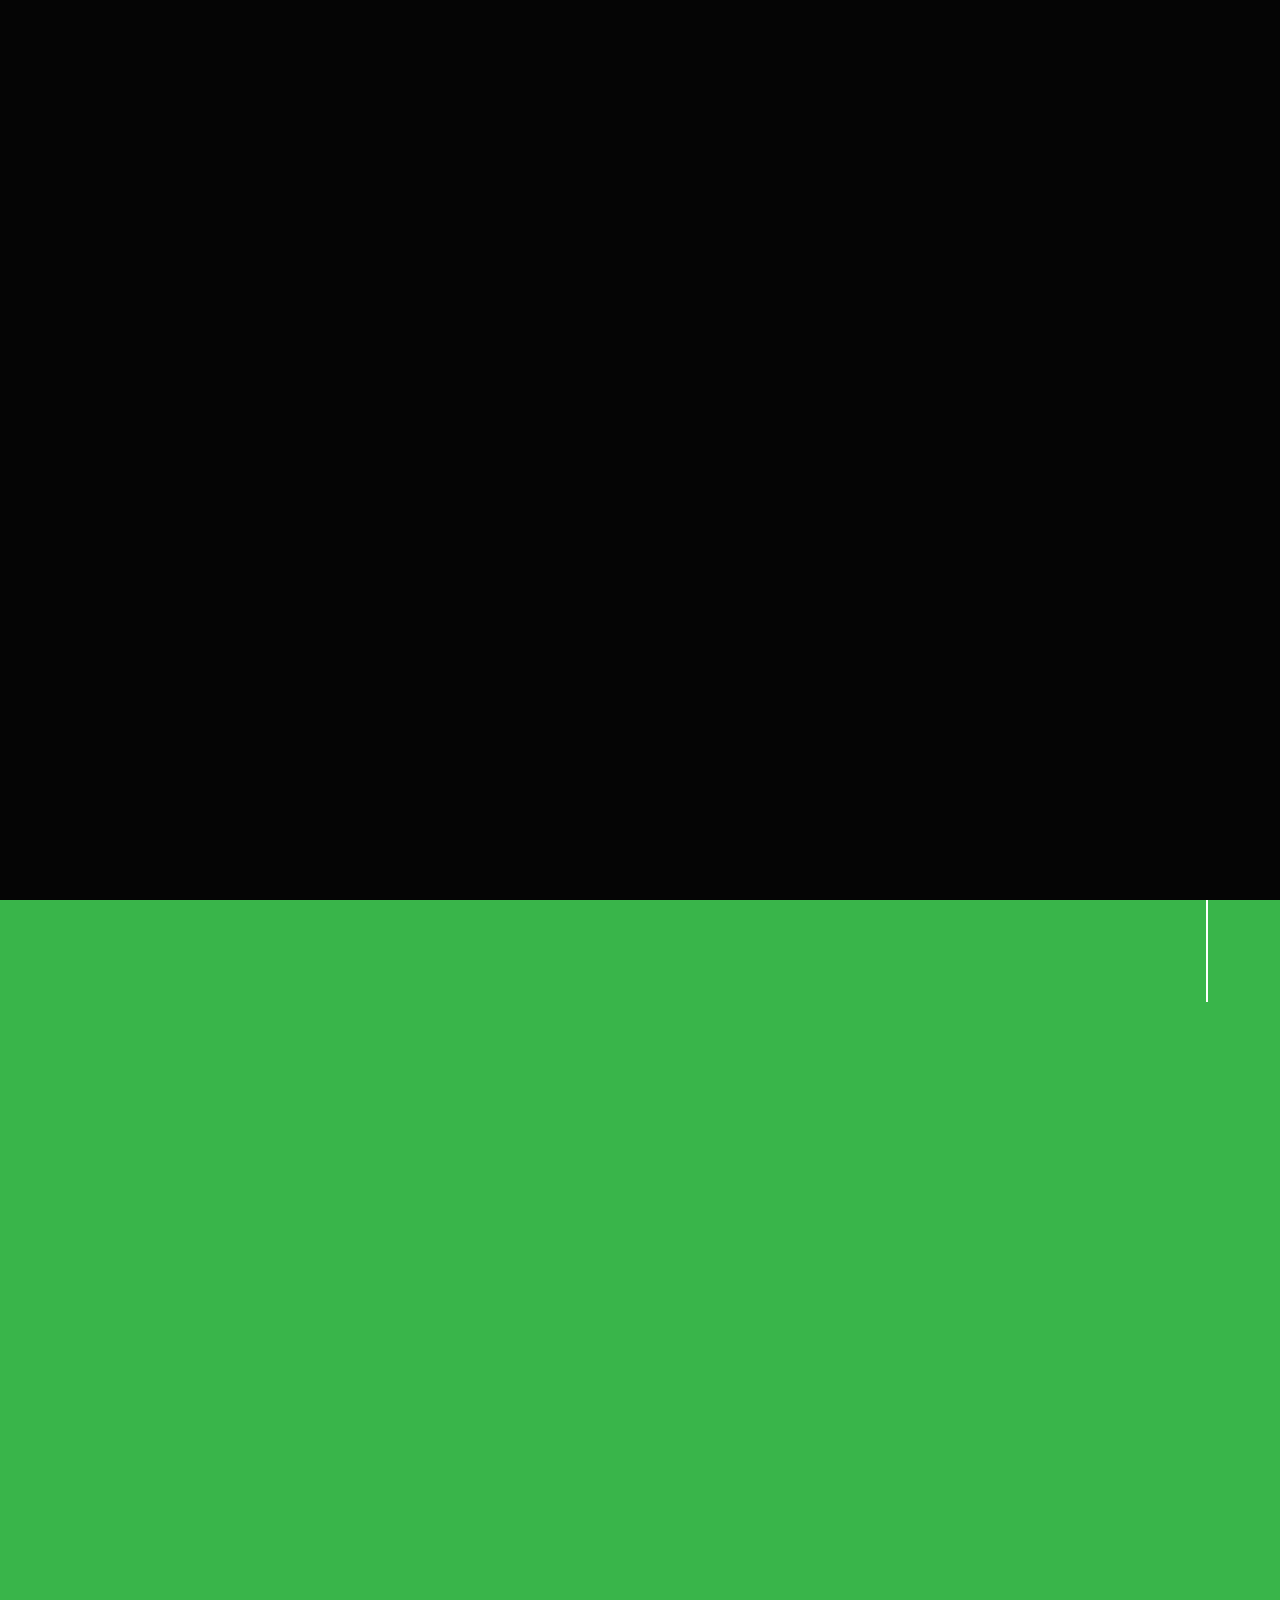
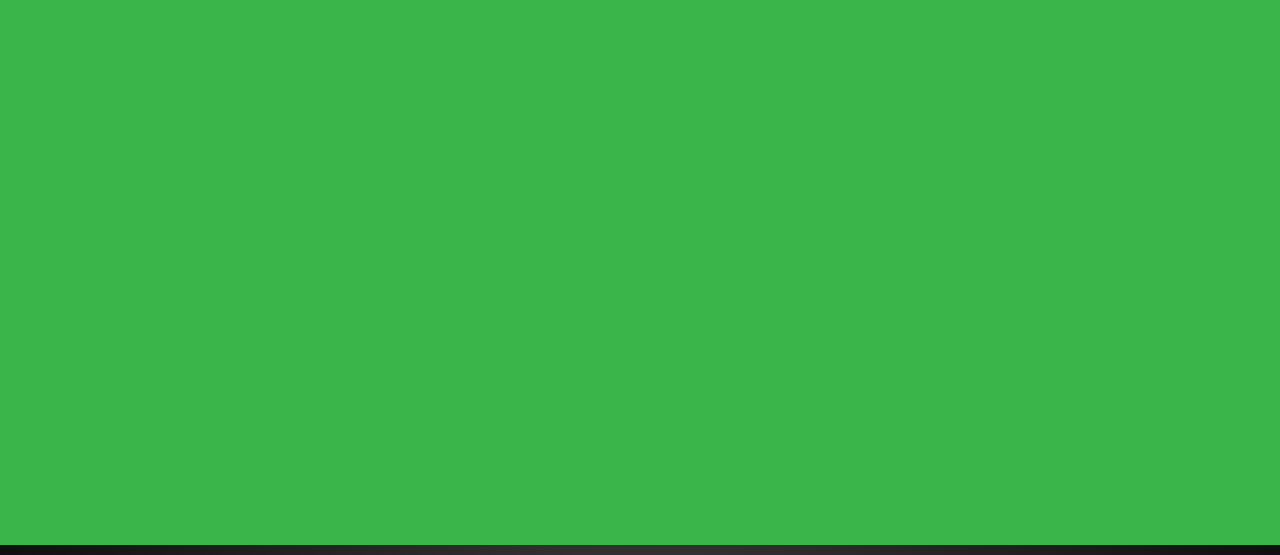
<file: wongnokV3/index.html>
<!DOCTYPE html>
<!--[if lt IE 9 ]><html class="no-js oldie" lang="en"> <![endif]-->
<!--[if IE 9 ]><html class="no-js oldie ie9" lang="en"> <![endif]-->
<!--[if (gte IE 9)|!(IE)]><!-->
<html class="no-js" lang="en">
<!--<![endif]-->

<head>

    <!--- basic page needs
    ================================================== -->
    <meta charset="utf-8">
    <title>Wongnok</title>
    <meta name="description" content="">
    <meta name="author" content="">

    <!-- mobile specific metas
    ================================================== -->
    <meta name="viewport" content="width=device-width, initial-scale=1">

    <!-- CSS
    ================================================== -->
    <link rel="stylesheet" href="css/base.css">
    <link rel="stylesheet" href="css/vendor.css">
    <link rel="stylesheet" href="css/main.css">
    
    <link href="https://fonts.googleapis.com/css?family=Kanit" rel="stylesheet">

    <!-- script
    ================================================== -->
    <script src="js/modernizr.js"></script>
    <script src="js/pace.min.js"></script>

    <!-- favicons
    ================================================== -->
    <link rel="shortcut icon" href="favicon.ico" type="image/x-icon">
    <link rel="icon" href="favicon.ico" type="image/x-icon">

</head>

<body id="top">

     <!-- header navbar
    ================================================== -->
    <header class="s-header">

            <div class="header-logo">
                    <a class="site-logo" href="index.html">
                        <b>Wong nok</b>
                    </a>
                </div>

        <nav class="header-nav">

            <a href="#0" class="header-nav__close" title="close"><span>ปิด</span></a>

            <div class="header-nav__content">
                <h3>เมนู</h3>
                
                <ul class="header-nav__list">
                    <li class="current"><a class="smoothscroll"  href="#home" title="home">หน้าหลัก</a></li>
                    <li><a class=""  href="search.html" title="search">ค้นหา</a></li>
                    <li><a class="smoothscroll"  href="#about" title="about">เกี่ยวกับ</a></li>
                    
                </ul>
    
                <p>สามารถติดตามรายละเอียดต่างๆได้ตามแฟนเพจ wongnok ได้ที่<br>
                    Facebook:  Wongnokclub<br>
                    Instagram: Wongnokpix <br>
                   พร้อมร่วมกิจกรรมแสนสนุกได้ทุกวัน ชิงของรางวัลมากมาย</p>
    
                <ul class="header-nav__social">
                    <li>
                        <a href="index.html">TH</a>
                    </li>
                    <li>
                        <a href="indexeng.html">Eng</a>
                    </li>
                    
                </ul>

            </div> <!-- end header-nav__content -->

        </nav>  <!-- end header-nav -->

        <a class="header-menu-toggle" href="#0">
            <span class="header-menu-text">เมนู</span>
            <span class="header-menu-icon"></span>
        </a>

    </header> <!-- end s-header -->

    <!-- home
    ================================================== -->
    <section id="home" class="s-home target-section" data-parallax="scroll" data-image-src="images/hero-bg.jpg" data-natural-width=3000 data-natural-height=2000 data-position-y=center>

        <div class="overlay"></div>
        <div class="shadow-overlay"></div>

        <div class="home-content">

            <div class="row home-content__main">

                <h3>ยินดีต้อนรับสู่วงนอก</h3> 

                <h1>
                    เราเป็นหนึ่งในผู้ให้บริการ <br>
                    Application สำหรับค้นหา <br>
                    สถานที่ที่ดีที่สุดใน "ประเทศไทย" <br>
                    พร้อมใช้งานพร้อมกันได้แล้ววันนี้
                </h1>

                <div class="home-content__buttons">
                    <a class=" btn btn--stroke" href="search.html" role="button">
                        ค้นหาสถานที่
                    </a>
                    
                    <a href="#about" class="smoothscroll btn btn--stroke">
                        เกี่ยวกับเรา 
                    </a>
                </div>

            </div>

            <div class="home-content__scroll">
                <a href="#about" class="scroll-link smoothscroll">
                    <span>เลื่อนลง</span>
                </a>
            </div>

            <div class="home-content__line"></div>

        </div> <!-- end home-content -->


        <ul class="home-social">
            <li>
                <a href="https://www.facebook.com/Nongnaiiiz"><i class="fa fa-facebook" aria-hidden="true"></i><span>Facebook</span></a>
            </li>
            <li>
                <a href="#0"><i class="fa fa-twitter" aria-hidden="true"></i><span>Twiiter</span></a>
            </li>
            <li>
                <a href="#0"><i class="fa fa-instagram" aria-hidden="true"></i><span>Instagram</span></a>
            </li>
        </ul> 
        <!-- end home-social -->

    </section> <!-- end s-home -->


    <!-- about
    ================================================== -->
    <section id='about' class="s-about">

        <div class="row section-header has-bottom-sep" data-aos="fade-up">
            <div class="col-full">
                <img src="images/avatar.png" width="300px" height="300px" alt="">
                <h3 class="subhead subhead--dark">5930213038</h3>
                <h1 class="display-1 display-1--light">นายกฤตยชญ์ อนุบุตร</h1>
            </div>
        </div> <!-- end section-header -->

        <div class="row about-desc" data-aos="fade-up">
            <div class="col-full">
                <p>
                Lorem ipsum dolor sit amet, consectetur adipisicing elit, sed do eiusmod tempor incididunt ut labore et dolore magna aliqua. Ut enim ad minim veniam, quis nostrud exercitation ullamco laboris nisi ut aliquip ex ea commodo consequat. Duis aute irure dolor in reprehenderit in voluptate velit esse cillum dolore eu fugiat nulla pariatur. Excepteur sint occaecat cupidatat non proident, sunt in culpa qui officia deserunt. 
                </p>
            </div>
        </div> <!-- end about-desc -->

        <div class="row about-stats stats block-1-4 block-m-1-2 block-mob-full" data-aos="fade-up">
                
            <div class="col-block stats__col ">
                
            </div>
            <div class="col-block stats__col ">
                
            </div>
            <div class="col-block stats__col ">
                
                </div>
            <div class="col-block stats__col">
                    <h5>Score</h5>
                <div class="stats__count">10</div>
            </div>
           

        </div> <!-- end about-stats -->

        <div class="about__line"></div>

    </section> <!-- end s-about -->



    <!-- photoswipe background
    ================================================== -->
    <div aria-hidden="true" class="pswp" role="dialog" tabindex="-1">

        <div class="pswp__bg"></div>
        <div class="pswp__scroll-wrap">

            <div class="pswp__container">
                <div class="pswp__item"></div>
                <div class="pswp__item"></div>
                <div class="pswp__item"></div>
            </div>

            <div class="pswp__ui pswp__ui--hidden">
                <div class="pswp__top-bar">
                    <div class="pswp__counter"></div><button class="pswp__button pswp__button--close" title="Close (Esc)"></button> <button class="pswp__button pswp__button--share" title=
                    "Share"></button> <button class="pswp__button pswp__button--fs" title="Toggle fullscreen"></button> <button class="pswp__button pswp__button--zoom" title=
                    "Zoom in/out"></button>
                    <div class="pswp__preloader">
                        <div class="pswp__preloader__icn">
                            <div class="pswp__preloader__cut">
                                <div class="pswp__preloader__donut"></div>
                            </div>
                        </div>
                    </div>
                </div>
                <div class="pswp__share-modal pswp__share-modal--hidden pswp__single-tap">
                    <div class="pswp__share-tooltip"></div>
                </div><button class="pswp__button pswp__button--arrow--left" title="Previous (arrow left)"></button> <button class="pswp__button pswp__button--arrow--right" title=
                "Next (arrow right)"></button>
                <div class="pswp__caption">
                    <div class="pswp__caption__center"></div>
                </div>
            </div>

        </div>

    </div> <!-- end photoSwipe background -->


    <!-- preloader
    ================================================== -->
    <div id="preloader">
        <div id="loader">
            <div class="line-scale-pulse-out">
                <div></div>
                <div></div>
                <div></div>
                <div></div>
                <div></div>
            </div>
        </div>
    </div>
 

    

    <!-- Java Script
    ================================================== -->
    <script src="js/jquery-3.2.1.min.js"></script>
    <script src="js/plugins.js"></script>
    <script src="js/main.js"></script>
 
</body>

</html>
</file>
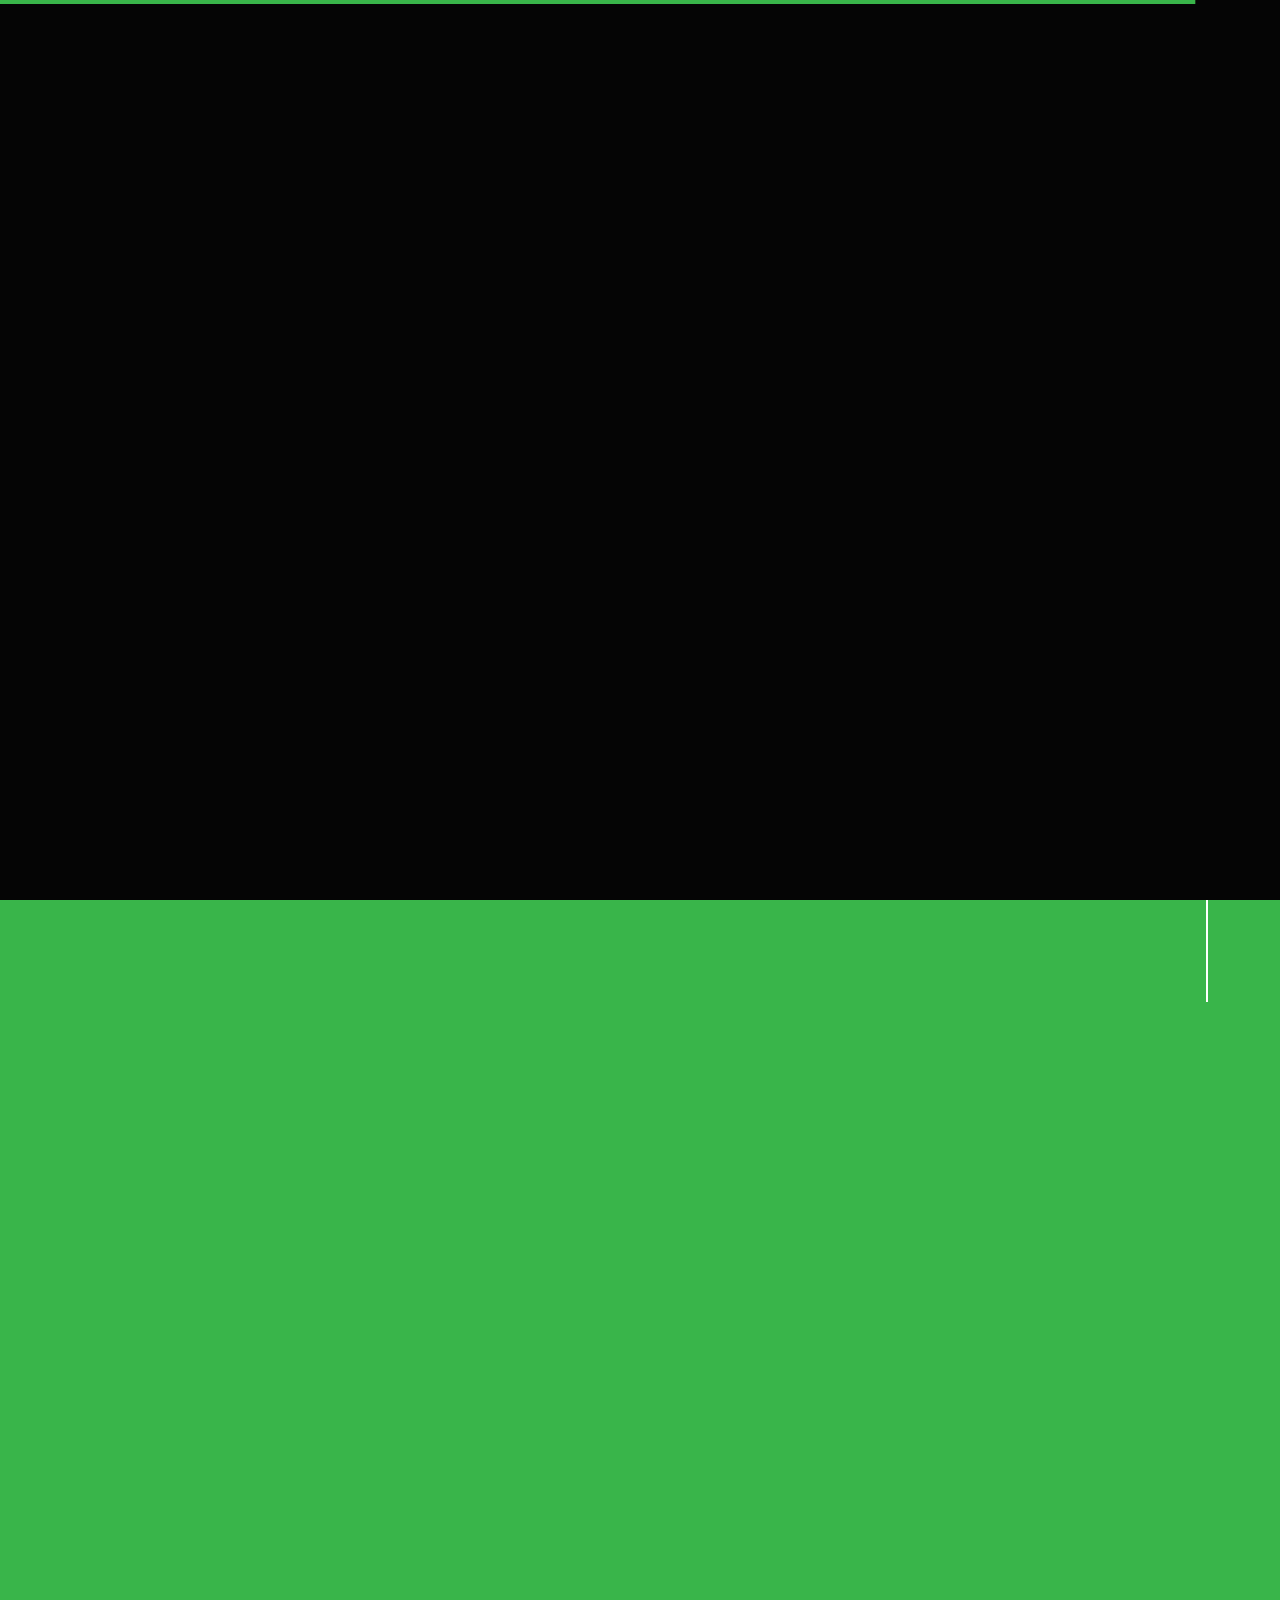
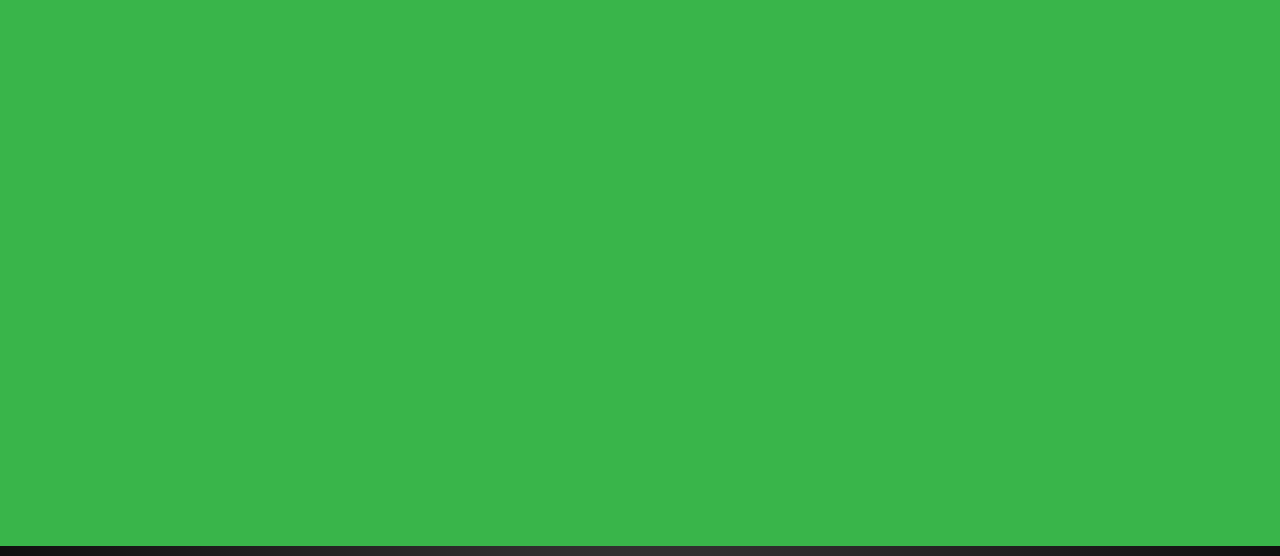
<file: wongnokV3/indexeng.html>
<!DOCTYPE html>
<!--[if lt IE 9 ]><html class="no-js oldie" lang="en"> <![endif]-->
<!--[if IE 9 ]><html class="no-js oldie ie9" lang="en"> <![endif]-->
<!--[if (gte IE 9)|!(IE)]><!-->
<html class="no-js" lang="en">
<!--<![endif]-->

<head>

    <!--- basic page needs
    ================================================== -->
    <meta charset="utf-8">
    <title>Wongnok</title>
    <meta name="description" content="">
    <meta name="author" content="">

    <!-- mobile specific metas
    ================================================== -->
    <meta name="viewport" content="width=device-width, initial-scale=1">

    <!-- CSS
    ================================================== -->
    <link rel="stylesheet" href="css/base.css">
    <link rel="stylesheet" href="css/vendor.css">
    <link rel="stylesheet" href="css/main.css">
    

    <!-- script
    ================================================== -->
    <script src="js/modernizr.js"></script>
    <script src="js/pace.min.js"></script>

    <!-- favicons
    ================================================== -->
    <link rel="shortcut icon" href="favicon.ico" type="image/x-icon">
    <link rel="icon" href="favicon.ico" type="image/x-icon">

</head>

<body id="top">

     <!-- header navbar
    ================================================== -->
    <header class="s-header">

            <div class="header-logo">
                    <a class="site-logo" href="indexeng.html">
                        <b>Wong nok</b>
                    </a>
                </div>

        <nav class="header-nav">

            <a href="#0" class="header-nav__close" title="close"><span>close</span></a>

            <div class="header-nav__content">
                <h3>Menu</h3>
                
                <ul class="header-nav__list">
                    <li class="current"><a class="smoothscroll"  href="indexeng.html#home" title="home">Homepage</a></li>
                    <li><a class=""  href="searcheng.html" title="search">Search</a></li>
                    <li><a class="smoothscroll"  href="#about" title="about">About</a></li>
                    
                </ul>
    
                <p>You can follow the details by fan page wongnok at<br>
                    Facebook:  Wongnokclub<br>
                    Instagram: Wongnokpix <br>
                    Twiiter:   Wongnokna<br>
                    you can join an activity of Wongnok everyday and take a lot of prize</p>
    
                <ul class="header-nav__social">
                    <li>
                        <a href="index.html">TH</a>
                    </li>
                    <li>
                        <a href="indexeng.html">Eng</a>
                    </li>
                    
                </ul>

            </div> <!-- end header-nav__content -->

        </nav>  <!-- end header-nav -->

        <a class="header-menu-toggle" href="#0">
            <span class="header-menu-text">Menu</span>
            <span class="header-menu-icon"></span>
        </a>

    </header> <!-- end s-header -->

    <!-- home ================================================== -->
    <section id="home" class="s-home target-section" data-parallax="scroll" data-image-src="images/hero-bg.jpg" data-natural-width=3000 data-natural-height=2000 data-position-y=center>

        <div class="overlay"></div>
        <div class="shadow-overlay"></div>

        <div class="home-content">

            <div class="row home-content__main">

                <h3>Welcome to Wong nok</h3> 

                <h1>
                        We are one of the service providers
                        the best Application to find the best place in "Thailand"<br>
                        Ready to use today.<br>
                </h1>

                <div class="home-content__buttons">
                    <a class=" btn btn--stroke" href="searcheng.html" role="button">
                        Search location
                    </a>
                    
                    <a href="#about" class="smoothscroll btn btn--stroke">
                        About us 
                    </a>
                </div>

            </div>

            <div class="home-content__scroll">
                <a href="#about" class="scroll-link smoothscroll">
                    <span>slide down</span>
                </a>
            </div>

            <div class="home-content__line"></div>

        </div> <!-- end home-content -->


        <ul class="home-social">
            <li>
                <a href="https://www.facebook.com/Nongnaiiiz"><i class="fa fa-facebook" aria-hidden="true"></i><span>Facebook</span></a>
            </li>
            <li>
                <a href="#0"><i class="fa fa-twitter" aria-hidden="true"></i><span>Twiiter</span></a>
            </li>
            <li>
                <a href="#0"><i class="fa fa-instagram" aria-hidden="true"></i><span>Instagram</span></a>
            </li>
        </ul> 
        <!-- end home-social -->

    </section> <!-- end s-home -->


    <!-- about
    ================================================== -->
    <section id='about' class="s-about">

        <div class="row section-header has-bottom-sep" data-aos="fade-up">
            <div class="col-full">
                    <img src="images/avatar.png" width="300px" height="300px" alt="">
                <h3 class="subhead subhead--dark">5930213038</h3>
                <h1 class="display-1 display-1--light">Mr.Krittayot Anuboot</h1>
            </div>
        </div> <!-- end section-header -->

        <div class="row about-desc" data-aos="fade-up">
            <div class="col-full">
                <p>
                Lorem ipsum dolor sit amet, consectetur adipisicing elit, sed do eiusmod tempor incididunt ut labore et dolore magna aliqua. Ut enim ad minim veniam, quis nostrud exercitation ullamco laboris nisi ut aliquip ex ea commodo consequat. Duis aute irure dolor in reprehenderit in voluptate velit esse cillum dolore eu fugiat nulla pariatur. Excepteur sint occaecat cupidatat non proident, sunt in culpa qui officia deserunt. 
                </p>
            </div>
        </div> <!-- end about-desc -->

        <div class="row about-stats stats block-1-4 block-m-1-2 block-mob-full" data-aos="fade-up">
                
                <div class="col-block stats__col ">
                
                    </div>
                    <div class="col-block stats__col ">
                        
                    </div>
                    <div class="col-block stats__col ">
                        
                        </div>
                    <div class="col-block stats__col">
                            <h5>Score</h5>
                        <div class="stats__count">10</div>
                    </div>

        </div> <!-- end about-stats -->

        <div class="about__line"></div>

    </section> <!-- end s-about -->



    <!-- photoswipe background
    ================================================== -->
    <div aria-hidden="true" class="pswp" role="dialog" tabindex="-1">

        <div class="pswp__bg"></div>
        <div class="pswp__scroll-wrap">

            <div class="pswp__container">
                <div class="pswp__item"></div>
                <div class="pswp__item"></div>
                <div class="pswp__item"></div>
            </div>

            <div class="pswp__ui pswp__ui--hidden">
                <div class="pswp__top-bar">
                    <div class="pswp__counter"></div><button class="pswp__button pswp__button--close" title="Close (Esc)"></button> <button class="pswp__button pswp__button--share" title=
                    "Share"></button> <button class="pswp__button pswp__button--fs" title="Toggle fullscreen"></button> <button class="pswp__button pswp__button--zoom" title=
                    "Zoom in/out"></button>
                    <div class="pswp__preloader">
                        <div class="pswp__preloader__icn">
                            <div class="pswp__preloader__cut">
                                <div class="pswp__preloader__donut"></div>
                            </div>
                        </div>
                    </div>
                </div>
                <div class="pswp__share-modal pswp__share-modal--hidden pswp__single-tap">
                    <div class="pswp__share-tooltip"></div>
                </div><button class="pswp__button pswp__button--arrow--left" title="Previous (arrow left)"></button> <button class="pswp__button pswp__button--arrow--right" title=
                "Next (arrow right)"></button>
                <div class="pswp__caption">
                    <div class="pswp__caption__center"></div>
                </div>
            </div>

        </div>

    </div> <!-- end photoSwipe background -->


    <!-- preloader
    ================================================== -->
    <div id="preloader">
        <div id="loader">
            <div class="line-scale-pulse-out">
                <div></div>
                <div></div>
                <div></div>
                <div></div>
                <div></div>
            </div>
        </div>
    </div>
 

    

    <!-- Java Script
    ================================================== -->
    <script src="js/jquery-3.2.1.min.js"></script>
    <script src="js/plugins.js"></script>
    <script src="js/main.js"></script>
 
</body>

</html>
</file>
<file: wongnokV3/css/base.css>
/* =================================================================== 
 *
 *  Glint v1.0 Base Stylesheet
 *  11-20-2017
 *  ------------------------------------------------------------------
 *
 *  TOC:
 *  # imports 
 *  # normalize
 *  # basic/base setup styles
 *      ## Media
 *      ## Typography resets 
 *      ## links
 *      ## inputs
 *  # grid
 *      ## medium size devices
 *      ## tablets
 *      ## mobile devices
 *      ## small mobile devices
 *  # block grids
 *      ## medium size devices
 *      ## tablets
 *      ## mobile devices
 *      ## small mobile devices
 *  # MISC
 *
 * =================================================================== */


/* ===================================================================
 * # imports 
 *
 * ------------------------------------------------------------------- */
@import url("font-awesome/css/font-awesome.min.css");
@import url("micons/micons.css");
@import url("fonts.css");


/* ===================================================================
 * # normalize
 * normalize.css v5.0.0 | MIT License | 
 * github.com/necolas/normalize.css
 *
 * ------------------------------------------------------------------- */
html {
    font-family: sans-serif;
    line-height: 1.15;
    -ms-text-size-adjust: 100%;
    -webkit-text-size-adjust: 100%;
}

body {
    margin: 0;
}

article,
aside,
footer,
header,
nav,
section {
    display: block;
}

h1 {
    font-size: 2em;
    margin: 0.67em 0;
}

figcaption,
figure,
main {
    display: block;
}

figure {
    margin: 1em 40px;
}

hr {
    box-sizing: content-box;
    height: 0;
    overflow: visible;
}

pre {
    font-family: monospace, monospace;
    font-size: 1em;
}

a {
    background-color: transparent;
    -webkit-text-decoration-skip: objects;
}

a:active,
a:hover {
    outline-width: 0;
}

abbr[title] {
    border-bottom: none;
    text-decoration: underline;
    text-decoration: underline dotted;
}

b,
strong {
    font-weight: inherit;
}

b,
strong {
    font-weight: bolder;
}

code,
kbd,
samp {
    font-family: monospace, monospace;
    font-size: 1em;
}

dfn {
    font-style: italic;
}

mark {
    background-color: #ff0;
    color: #000;
}

small {
    font-size: 80%;
}

sub,
sup {
    font-size: 75%;
    line-height: 0;
    position: relative;
    vertical-align: baseline;
}

sub {
    bottom: -0.25em;
}

sup {
    top: -0.5em;
}

audio,
video {
    display: inline-block;
}

audio:not([controls]) {
    display: none;
    height: 0;
}

img {
    border-style: none;
}

svg:not(:root) {
    overflow: hidden;
}

button,
input,
optgroup,
select,
textarea {
    font-family: sans-serif;
    font-size: 100%;
    line-height: 1.15;
    margin: 0;
}

button,
input {
    overflow: visible;
}

button,
select {
    text-transform: none;
}

button,
html [type="button"],
[type="reset"],
[type="submit"] {
    -webkit-appearance: button;
}

button::-moz-focus-inner,
[type="button"]::-moz-focus-inner,
[type="reset"]::-moz-focus-inner,
[type="submit"]::-moz-focus-inner {
    border-style: none;
    padding: 0;
}

button:-moz-focusring,
[type="button"]:-moz-focusring,
[type="reset"]:-moz-focusring,
[type="submit"]:-moz-focusring {
    outline: 1px dotted ButtonText;
}

fieldset {
    border: 1px solid #c0c0c0;
    margin: 0 2px;
    padding: 0.35em 0.625em 0.75em;
}

legend {
    box-sizing: border-box;
    color: inherit;
    display: table;
    max-width: 100%;
    padding: 0;
    white-space: normal;
}

progress {
    display: inline-block;
    vertical-align: baseline;
}

textarea {
    overflow: auto;
}

[type="checkbox"],
[type="radio"] {
    box-sizing: border-box;
    padding: 0;
}

[type="number"]::-webkit-inner-spin-button,
[type="number"]::-webkit-outer-spin-button {
    height: auto;
}

[type="search"] {
    -webkit-appearance: textfield;
    outline-offset: -2px;
}

[type="search"]::-webkit-search-cancel-button,
[type="search"]::-webkit-search-decoration {
    -webkit-appearance: none;
}

::-webkit-file-upload-button {
    -webkit-appearance: button;
    font: inherit;
}

details,
menu {
    display: block;
}

summary {
    display: list-item;
}

canvas {
    display: inline-block;
}

template {
    display: none;
}

[hidden] {
    display: none;
}


/* ===================================================================
 * # basic/base setup styles
 *
 * ------------------------------------------------------------------- */
html {
    font-size: 62.5%;
    box-sizing: border-box;
}

*,
*::before,
*::after {
    box-sizing: inherit;
}

body {
    font-weight: normal;
    line-height: 1;
    word-wrap: break-word;
    text-rendering: optimizeLegibility;
    -webkit-overflow-scrolling: touch;
    -webkit-text-size-adjust: none;
}

body,
input,
button {
    -moz-osx-font-smoothing: grayscale;
    -webkit-font-smoothing: antialiased;
}


/* ------------------------------------------------------------------- 
 * ## Media
 * ------------------------------------------------------------------- */
img,
video {
    max-width: 100%;
    height: auto;
}


/* ------------------------------------------------------------------- 
 * ## Typography resets 
 * ------------------------------------------------------------------- */
div,
dl,
dt,
dd,
ul,
ol,
li,
h1,
h2,
h3,
h4,
h5,
h6,
pre,
form,
p,
blockquote,
th,
td {
    margin: 0;
    padding: 0;
}

h1,
h2,
h3,
h4,
h5,
h6 {
    -webkit-font-smoothing: auto;
    -webkit-font-smoothing: antialiased;
    -webkit-font-variant-ligatures: common-ligatures;
    -moz-font-variant-ligatures: common-ligatures;
    font-variant-ligatures: common-ligatures;
    text-rendering: optimizeLegibility;
}

em,
i {
    font-style: italic;
    line-height: inherit;
}

strong,
b {
    font-weight: bold;
    line-height: inherit;
}

small {
    font-size: 60%;
    line-height: inherit;
}

ol,
ul {
    list-style: none;
}

li {
    display: block;
}


/* ------------------------------------------------------------------- 
 * ## links 
 * ------------------------------------------------------------------- */
a {
    text-decoration: none;
    line-height: inherit;
}

a img {
    border: none;
}


/* ------------------------------------------------------------------- 
 * ## inputs 
 * ------------------------------------------------------------------- */
fieldset {
    margin: 0;
    padding: 0;
}

input[type="email"],
input[type="number"],
input[type="search"],
input[type="text"],
input[type="tel"],
input[type="url"],
input[type="password"],
textarea {
    -webkit-appearance: none;
    -moz-appearance: none;
    -ms-appearance: none;
    -o-appearance: none;
    appearance: none;
}


/* ===================================================================
 * # grid
 *
 * ------------------------------------------------------------------- */
.row {
    width: 94%;
    max-width: 1200px;
    margin: 0 auto;
}

.row:after {
    content: "";
    display: table;
    clear: both;
}

.row .row {
    width: auto;
    max-width: none;
    margin-left: -20px;
    margin-right: -20px;
}


/* column blocks
 * -------------------------------------- */
[class*="col-"] {
    float: left;
    padding: 0 20px;
}

[class*="col-"]+[class*="col-"].end {
    float: right;
}


/* column width classes 
 * -------------------------------------- */
.col-one {
    width: 8.33333%;
}

.col-two,
.col-1-6 {
    width: 16.66667%;
}

.col-three,
.col-1-4 {
    width: 25%;
}

.col-four,
.col-1-3 {
    width: 33.33333%;
}

.col-five {
    width: 41.66667%;
}

.col-six,
.col-1-2 {
    width: 50%;
}

.col-seven {
    width: 58.33333%;
}

.col-eight,
.col-2-3 {
    width: 66.66667%;
}

.col-nine,
.col-3-4 {
    width: 75%;
}

.col-ten,
.col-5-6 {
    width: 83.33333%;
}

.col-eleven {
    width: 91.66667%;
}

.col-twelve,
.col-full {
    width: 100%;
}


/* ------------------------------------------------------------------- 
 * ## medium size devices
 * ------------------------------------------------------------------- */
@media only screen and (max-width: 1200px) {
    .row .row {
        margin-left: -15px;
        margin-right: -15px;
    }
    [class*="col-"] {
        padding: 0 15px;
    }
    .md-two,
    .md-1-6 {
        width: 16.66667%;
    }
    .md-one {
        width: 8.33333%;
    }
    .md-three,
    .md-1-4 {
        width: 25%;
    }
    .md-four,
    .md-1-3 {
        width: 33.33333%;
    }
    .md-five {
        width: 41.66667%;
    }
    .md-six,
    .md-1-2 {
        width: 50%;
    }
    .md-seven {
        width: 58.33333%;
    }
    .md-eight,
    .md-2-3 {
        width: 66.66667%;
    }
    .md-nine,
    .md-3-4 {
        width: 75%;
    }
    .md-ten,
    .md-5-6 {
        width: 83.33333%;
    }
    .md-eleven {
        width: 91.66667%;
    }
    .md-twelve,
    .md-full {
        width: 100%;
    }
}


/* ------------------------------------------------------------------- 
 * ## tablets
 * ------------------------------------------------------------------- */
@media only screen and (max-width: 800px) {
    .row {
        width: 90%;
    }
    .tab-1-4 {
        width: 25%;
    }
    .tab-1-3 {
        width: 33.33333%;
    }
    .tab-1-2 {
        width: 50%;
    }
    .tab-2-3 {
        width: 66.66667%;
    }
    .tab-3-4 {
        width: 75%;
    }
    .tab-full {
        width: 100%;
    }
}


/* ------------------------------------------------------------------- 
 * ## mobile devices
 * ------------------------------------------------------------------- */
@media only screen and (max-width: 600px) {
    .row {
        width: auto;
        padding-left: 25px;
        padding-right: 25px;
    }
    .row .row {
        margin-left: -10px;
        margin-right: -10px;
    }
    [class*="col-"] {
        padding: 0 10px;
    }
    .mob-1-4 {
        width: 25%;
    }
    .mob-1-3 {
        width: 33.33333%;
    }
    .mob-1-2 {
        width: 50%;
    }
    .mob-2-3 {
        width: 66.66667%;
    }
    .mob-3-4 {
        width: 75%;
    }
    .mob-full {
        width: 100%;
    }
}


/* ------------------------------------------------------------------- 
 * ## small mobile devices
 * ------------------------------------------------------------------- */

/* stack columns on small mobile devices
 * ------------------------------------------------------------------- */

@media only screen and (max-width: 400px) {
    .row .row {
        padding-left: 0;
        padding-right: 0;
        margin-left: 0;
        margin-right: 0;
    }
    [class*="col-"] {
        width: 100% !important;
        float: none !important;
        clear: both !important;
        margin-left: 0;
        margin-right: 0;
        padding: 0;
    }
    [class*="col-"]+[class*="col-"].end {
        float: none;
    }
}


/* ===================================================================
 * # block grids
 * ------------------------------------------------------------------- */

/*   Equally-sized columns define at row level
 * ------------------------------------------------------------------- */
[class*="block-"]:after {
    content: "";
    display: table;
    clear: both;
}

.block-1-6 .col-block {
    width: 16.66667%;
}

.block-1-5 .col-block {
    width: 20%;
}

.block-1-4 .col-block {
    width: 25%;
}

.block-1-3 .col-block {
    width: 33.33333%;
}

.block-1-2 .col-block {
    width: 50%;
}


/**
 * Clearing for block grid columns. Allow columns with 
 * different heights to align properly.
 */

.block-1-6 .col-block:nth-child(6n+1),
.block-1-5 .col-block:nth-child(5n+1),
.block-1-4 .col-block:nth-child(4n+1),
.block-1-3 .col-block:nth-child(3n+1),
.block-1-2 .col-block:nth-child(2n+1) {
    clear: both;
}


/* ------------------------------------------------------------------- 
 * ## medium size devices
 * ------------------------------------------------------------------- */
@media only screen and (max-width: 1200px) {
    .block-m-1-6 .col-block {
        width: 16.66667%;
    }
    .block-m-1-5 .col-block {
        width: 20%;
    }
    .block-m-1-4 .col-block {
        width: 25%;
    }
    .block-m-1-3 .col-block {
        width: 33.33333%;
    }
    .block-m-1-2 .col-block {
        width: 50%;
    }
    .block-m-full .col-block {
        width: 100%;
        clear: both;
    }
    [class*="block-m-"] .col-block:nth-child(n) {
        clear: none;
    }
    .block-m-1-6 .col-block:nth-child(6n+1),
    .block-m-1-5 .col-block:nth-child(5n+1),
    .block-m-1-4 .col-block:nth-child(4n+1),
    .block-m-1-3 .col-block:nth-child(3n+1),
    .block-m-1-2 .col-block:nth-child(2n+1) {
        clear: both;
    }
}


/* ------------------------------------------------------------------- 
 * ## tablets
 * ------------------------------------------------------------------- */
@media only screen and (max-width: 800px) {
    .block-tab-1-6 .col-block {
        width: 16.66667%;
    }
    .block-tab-1-5 .col-block {
        width: 20%;
    }
    .block-tab-1-4 .col-block {
        width: 25%;
    }
    .block-tab-1-3 .col-block {
        width: 33.33333%;
    }
    .block-tab-1-2 .col-block {
        width: 50%;
    }
    .block-tab-full .col-block {
        width: 100%;
        clear: both;
    }
    [class*="block-tab-"] .col-block:nth-child(n) {
        clear: none;
    }
    .block-tab-1-6 .col-block:nth-child(6n+1),
    .block-tab-1-6 .col-block:nth-child(5n+1),
    .block-tab-1-4 .col-block:nth-child(4n+1),
    .block-tab-1-3 .col-block:nth-child(3n+1),
    .block-tab-1-2 .col-block:nth-child(2n+1) {
        clear: both;
    }
}


/* ------------------------------------------------------------------- 
 * ## mobile devices
 * ------------------------------------------------------------------- */
@media only screen and (max-width: 600px) {
    .block-mob-1-6 .col-block {
        width: 16.66667%;
    }
    .block-mob-1-5 .col-block {
        width: 20%;
    }
    .block-mob-1-4 .col-block {
        width: 25%;
    }
    .block-mob-1-3 .col-block {
        width: 33.33333%;
    }
    .block-mob-1-2 .col-block {
        width: 50%;
    }
    .block-mob-full .col-block {
        width: 100%;
        clear: both;
    }
    [class*="block-mob-"] .col-block:nth-child(n) {
        clear: none;
    }
    .block-mob-1-6 .col-block:nth-child(6n+1),
    .block-mob-1-5 .col-block:nth-child(5n+1),
    .block-mob-1-4 .col-block:nth-child(4n+1),
    .block-mob-1-3 .col-block:nth-child(3n+1),
    .block-mob-1-2 .col-block:nth-child(2n+1) {
        clear: both;
    }
}


/* ------------------------------------------------------------------- 
 * ## small mobile devices
 * ------------------------------------------------------------------- */

/* stack columns on small mobile devices
 * ------------------------------------------------------------------- */

@media only screen and (max-width: 400px) {
    .stack .col-block {
        width: 100% !important;
        float: none !important;
        clear: both !important;
        margin-left: 0;
        margin-right: 0;
    }
}


/* ===================================================================
 * # MISC
 *
 * ------------------------------------------------------------------- */
.group:after {
    content: "";
    display: table;
    clear: both;
}


/* Misc Helper Styles
 * -------------------------------------- */
.is-hidden {
    display: none;
}

.is-invisible {
    visibility: hidden;
}

.antialiased {
    -webkit-font-smoothing: antialiased;
    -moz-osx-font-smoothing: grayscale;
}

.overflow-hidden {
    overflow: hidden;
}

.remove-bottom {
    margin-bottom: 0;
}

.half-bottom {
    margin-bottom: 1.5rem !important;
}

.add-bottom {
    margin-bottom: 3rem !important;
}

.no-border {
    border: none;
}

.full-width {
    width: 100%;
}

.text-center {
    text-align: center;
}

.text-left {
    text-align: left;
}

.text-right {
    text-align: right;
}

.pull-left {
    float: left;
}

.pull-right {
    float: right;
}

.align-center {
    margin-left: auto;
    margin-right: auto;
    text-align: center;
}


/*# sourceMappingURL=base.css.map */
</file>
<file: wongnokV3/css/vendor.css>
/* =================================================================== 
 *
 *  Glint v1.0 Vendor/Third Party CSS 
 *  11-20-2017
 *  ------------------------------------------------------------------
 *
 *  TOC:
 *  # animate on scroll
 *  # slick slider
 *  # photoswipe
 *  # photoSwipe skin
 *
 * =================================================================== */


/* ===================================================================
 * # animate on scroll 
 * https://michalsnik.github.io/aos/
 *
 * ------------------------------------------------------------------- */
[data-aos][data-aos][data-aos-duration='50'], body[data-aos-duration='50'] [data-aos] {
    transition-duration: 50ms;
}

[data-aos][data-aos][data-aos-delay='50'], body[data-aos-delay='50'] [data-aos] {
    transition-delay: 0;
}

[data-aos][data-aos][data-aos-delay='50'].aos-animate, body[data-aos-delay='50'] [data-aos].aos-animate {
    transition-delay: 50ms;
}

[data-aos][data-aos][data-aos-duration='100'], body[data-aos-duration='100'] [data-aos] {
    transition-duration: .1s;
}

[data-aos][data-aos][data-aos-delay='100'], body[data-aos-delay='100'] [data-aos] {
    transition-delay: 0;
}

[data-aos][data-aos][data-aos-delay='100'].aos-animate, body[data-aos-delay='100'] [data-aos].aos-animate {
    transition-delay: .1s;
}

[data-aos][data-aos][data-aos-duration='150'], body[data-aos-duration='150'] [data-aos] {
    transition-duration: .15s;
}

[data-aos][data-aos][data-aos-delay='150'], body[data-aos-delay='150'] [data-aos] {
    transition-delay: 0;
}

[data-aos][data-aos][data-aos-delay='150'].aos-animate, body[data-aos-delay='150'] [data-aos].aos-animate {
    transition-delay: .15s;
}

[data-aos][data-aos][data-aos-duration='200'], body[data-aos-duration='200'] [data-aos] {
    transition-duration: .2s;
}

[data-aos][data-aos][data-aos-delay='200'], body[data-aos-delay='200'] [data-aos] {
    transition-delay: 0;
}

[data-aos][data-aos][data-aos-delay='200'].aos-animate, body[data-aos-delay='200'] [data-aos].aos-animate {
    transition-delay: .2s;
}

[data-aos][data-aos][data-aos-duration='250'], body[data-aos-duration='250'] [data-aos] {
    transition-duration: .25s;
}

[data-aos][data-aos][data-aos-delay='250'], body[data-aos-delay='250'] [data-aos] {
    transition-delay: 0;
}

[data-aos][data-aos][data-aos-delay='250'].aos-animate, body[data-aos-delay='250'] [data-aos].aos-animate {
    transition-delay: .25s;
}

[data-aos][data-aos][data-aos-duration='300'], body[data-aos-duration='300'] [data-aos] {
    transition-duration: .3s;
}

[data-aos][data-aos][data-aos-delay='300'], body[data-aos-delay='300'] [data-aos] {
    transition-delay: 0;
}

[data-aos][data-aos][data-aos-delay='300'].aos-animate, body[data-aos-delay='300'] [data-aos].aos-animate {
    transition-delay: .3s;
}

[data-aos][data-aos][data-aos-duration='350'], body[data-aos-duration='350'] [data-aos] {
    transition-duration: .35s;
}

[data-aos][data-aos][data-aos-delay='350'], body[data-aos-delay='350'] [data-aos] {
    transition-delay: 0;
}

[data-aos][data-aos][data-aos-delay='350'].aos-animate, body[data-aos-delay='350'] [data-aos].aos-animate {
    transition-delay: .35s;
}

[data-aos][data-aos][data-aos-duration='400'], body[data-aos-duration='400'] [data-aos] {
    transition-duration: .4s;
}

[data-aos][data-aos][data-aos-delay='400'], body[data-aos-delay='400'] [data-aos] {
    transition-delay: 0;
}

[data-aos][data-aos][data-aos-delay='400'].aos-animate, body[data-aos-delay='400'] [data-aos].aos-animate {
    transition-delay: .4s;
}

[data-aos][data-aos][data-aos-duration='450'], body[data-aos-duration='450'] [data-aos] {
    transition-duration: .45s;
}

[data-aos][data-aos][data-aos-delay='450'], body[data-aos-delay='450'] [data-aos] {
    transition-delay: 0;
}

[data-aos][data-aos][data-aos-delay='450'].aos-animate, body[data-aos-delay='450'] [data-aos].aos-animate {
    transition-delay: .45s;
}

[data-aos][data-aos][data-aos-duration='500'], body[data-aos-duration='500'] [data-aos] {
    transition-duration: .5s;
}

[data-aos][data-aos][data-aos-delay='500'], body[data-aos-delay='500'] [data-aos] {
    transition-delay: 0;
}

[data-aos][data-aos][data-aos-delay='500'].aos-animate, body[data-aos-delay='500'] [data-aos].aos-animate {
    transition-delay: .5s;
}

[data-aos][data-aos][data-aos-duration='550'], body[data-aos-duration='550'] [data-aos] {
    transition-duration: .55s;
}

[data-aos][data-aos][data-aos-delay='550'], body[data-aos-delay='550'] [data-aos] {
    transition-delay: 0;
}

[data-aos][data-aos][data-aos-delay='550'].aos-animate, body[data-aos-delay='550'] [data-aos].aos-animate {
    transition-delay: .55s;
}

[data-aos][data-aos][data-aos-duration='600'], body[data-aos-duration='600'] [data-aos] {
    transition-duration: .6s;
}

[data-aos][data-aos][data-aos-delay='600'], body[data-aos-delay='600'] [data-aos] {
    transition-delay: 0;
}

[data-aos][data-aos][data-aos-delay='600'].aos-animate, body[data-aos-delay='600'] [data-aos].aos-animate {
    transition-delay: .6s;
}

[data-aos][data-aos][data-aos-duration='650'], body[data-aos-duration='650'] [data-aos] {
    transition-duration: .65s;
}

[data-aos][data-aos][data-aos-delay='650'], body[data-aos-delay='650'] [data-aos] {
    transition-delay: 0;
}

[data-aos][data-aos][data-aos-delay='650'].aos-animate, body[data-aos-delay='650'] [data-aos].aos-animate {
    transition-delay: .65s;
}

[data-aos][data-aos][data-aos-duration='700'], body[data-aos-duration='700'] [data-aos] {
    transition-duration: .7s;
}

[data-aos][data-aos][data-aos-delay='700'], body[data-aos-delay='700'] [data-aos] {
    transition-delay: 0;
}

[data-aos][data-aos][data-aos-delay='700'].aos-animate, body[data-aos-delay='700'] [data-aos].aos-animate {
    transition-delay: .7s;
}

[data-aos][data-aos][data-aos-duration='750'], body[data-aos-duration='750'] [data-aos] {
    transition-duration: .75s;
}

[data-aos][data-aos][data-aos-delay='750'], body[data-aos-delay='750'] [data-aos] {
    transition-delay: 0;
}

[data-aos][data-aos][data-aos-delay='750'].aos-animate, body[data-aos-delay='750'] [data-aos].aos-animate {
    transition-delay: .75s;
}

[data-aos][data-aos][data-aos-duration='800'], body[data-aos-duration='800'] [data-aos] {
    transition-duration: .8s;
}

[data-aos][data-aos][data-aos-delay='800'], body[data-aos-delay='800'] [data-aos] {
    transition-delay: 0;
}

[data-aos][data-aos][data-aos-delay='800'].aos-animate, body[data-aos-delay='800'] [data-aos].aos-animate {
    transition-delay: .8s;
}

[data-aos][data-aos][data-aos-duration='850'], body[data-aos-duration='850'] [data-aos] {
    transition-duration: .85s;
}

[data-aos][data-aos][data-aos-delay='850'], body[data-aos-delay='850'] [data-aos] {
    transition-delay: 0;
}

[data-aos][data-aos][data-aos-delay='850'].aos-animate, body[data-aos-delay='850'] [data-aos].aos-animate {
    transition-delay: .85s;
}

[data-aos][data-aos][data-aos-duration='900'], body[data-aos-duration='900'] [data-aos] {
    transition-duration: .9s;
}

[data-aos][data-aos][data-aos-delay='900'], body[data-aos-delay='900'] [data-aos] {
    transition-delay: 0;
}

[data-aos][data-aos][data-aos-delay='900'].aos-animate, body[data-aos-delay='900'] [data-aos].aos-animate {
    transition-delay: .9s;
}

[data-aos][data-aos][data-aos-duration='950'], body[data-aos-duration='950'] [data-aos] {
    transition-duration: .95s;
}

[data-aos][data-aos][data-aos-delay='950'], body[data-aos-delay='950'] [data-aos] {
    transition-delay: 0;
}

[data-aos][data-aos][data-aos-delay='950'].aos-animate, body[data-aos-delay='950'] [data-aos].aos-animate {
    transition-delay: .95s;
}

[data-aos][data-aos][data-aos-duration='1000'], body[data-aos-duration='1000'] [data-aos] {
    transition-duration: 1s;
}

[data-aos][data-aos][data-aos-delay='1000'], body[data-aos-delay='1000'] [data-aos] {
    transition-delay: 0;
}

[data-aos][data-aos][data-aos-delay='1000'].aos-animate, body[data-aos-delay='1000'] [data-aos].aos-animate {
    transition-delay: 1s;
}

[data-aos][data-aos][data-aos-duration='1050'], body[data-aos-duration='1050'] [data-aos] {
    transition-duration: 1.05s;
}

[data-aos][data-aos][data-aos-delay='1050'], body[data-aos-delay='1050'] [data-aos] {
    transition-delay: 0;
}

[data-aos][data-aos][data-aos-delay='1050'].aos-animate, body[data-aos-delay='1050'] [data-aos].aos-animate {
    transition-delay: 1.05s;
}

[data-aos][data-aos][data-aos-duration='1100'], body[data-aos-duration='1100'] [data-aos] {
    transition-duration: 1.1s;
}

[data-aos][data-aos][data-aos-delay='1100'], body[data-aos-delay='1100'] [data-aos] {
    transition-delay: 0;
}

[data-aos][data-aos][data-aos-delay='1100'].aos-animate, body[data-aos-delay='1100'] [data-aos].aos-animate {
    transition-delay: 1.1s;
}

[data-aos][data-aos][data-aos-duration='1150'], body[data-aos-duration='1150'] [data-aos] {
    transition-duration: 1.15s;
}

[data-aos][data-aos][data-aos-delay='1150'], body[data-aos-delay='1150'] [data-aos] {
    transition-delay: 0;
}

[data-aos][data-aos][data-aos-delay='1150'].aos-animate, body[data-aos-delay='1150'] [data-aos].aos-animate {
    transition-delay: 1.15s;
}

[data-aos][data-aos][data-aos-duration='1200'], body[data-aos-duration='1200'] [data-aos] {
    transition-duration: 1.2s;
}

[data-aos][data-aos][data-aos-delay='1200'], body[data-aos-delay='1200'] [data-aos] {
    transition-delay: 0;
}

[data-aos][data-aos][data-aos-delay='1200'].aos-animate, body[data-aos-delay='1200'] [data-aos].aos-animate {
    transition-delay: 1.2s;
}

[data-aos][data-aos][data-aos-duration='1250'], body[data-aos-duration='1250'] [data-aos] {
    transition-duration: 1.25s;
}

[data-aos][data-aos][data-aos-delay='1250'], body[data-aos-delay='1250'] [data-aos] {
    transition-delay: 0;
}

[data-aos][data-aos][data-aos-delay='1250'].aos-animate, body[data-aos-delay='1250'] [data-aos].aos-animate {
    transition-delay: 1.25s;
}

[data-aos][data-aos][data-aos-duration='1300'], body[data-aos-duration='1300'] [data-aos] {
    transition-duration: 1.3s;
}

[data-aos][data-aos][data-aos-delay='1300'], body[data-aos-delay='1300'] [data-aos] {
    transition-delay: 0;
}

[data-aos][data-aos][data-aos-delay='1300'].aos-animate, body[data-aos-delay='1300'] [data-aos].aos-animate {
    transition-delay: 1.3s;
}

[data-aos][data-aos][data-aos-duration='1350'], body[data-aos-duration='1350'] [data-aos] {
    transition-duration: 1.35s;
}

[data-aos][data-aos][data-aos-delay='1350'], body[data-aos-delay='1350'] [data-aos] {
    transition-delay: 0;
}

[data-aos][data-aos][data-aos-delay='1350'].aos-animate, body[data-aos-delay='1350'] [data-aos].aos-animate {
    transition-delay: 1.35s;
}

[data-aos][data-aos][data-aos-duration='1400'], body[data-aos-duration='1400'] [data-aos] {
    transition-duration: 1.4s;
}

[data-aos][data-aos][data-aos-delay='1400'], body[data-aos-delay='1400'] [data-aos] {
    transition-delay: 0;
}

[data-aos][data-aos][data-aos-delay='1400'].aos-animate, body[data-aos-delay='1400'] [data-aos].aos-animate {
    transition-delay: 1.4s;
}

[data-aos][data-aos][data-aos-duration='1450'], body[data-aos-duration='1450'] [data-aos] {
    transition-duration: 1.45s;
}

[data-aos][data-aos][data-aos-delay='1450'], body[data-aos-delay='1450'] [data-aos] {
    transition-delay: 0;
}

[data-aos][data-aos][data-aos-delay='1450'].aos-animate, body[data-aos-delay='1450'] [data-aos].aos-animate {
    transition-delay: 1.45s;
}

[data-aos][data-aos][data-aos-duration='1500'], body[data-aos-duration='1500'] [data-aos] {
    transition-duration: 1.5s;
}

[data-aos][data-aos][data-aos-delay='1500'], body[data-aos-delay='1500'] [data-aos] {
    transition-delay: 0;
}

[data-aos][data-aos][data-aos-delay='1500'].aos-animate, body[data-aos-delay='1500'] [data-aos].aos-animate {
    transition-delay: 1.5s;
}

[data-aos][data-aos][data-aos-duration='1550'], body[data-aos-duration='1550'] [data-aos] {
    transition-duration: 1.55s;
}

[data-aos][data-aos][data-aos-delay='1550'], body[data-aos-delay='1550'] [data-aos] {
    transition-delay: 0;
}

[data-aos][data-aos][data-aos-delay='1550'].aos-animate, body[data-aos-delay='1550'] [data-aos].aos-animate {
    transition-delay: 1.55s;
}

[data-aos][data-aos][data-aos-duration='1600'], body[data-aos-duration='1600'] [data-aos] {
    transition-duration: 1.6s;
}

[data-aos][data-aos][data-aos-delay='1600'], body[data-aos-delay='1600'] [data-aos] {
    transition-delay: 0;
}

[data-aos][data-aos][data-aos-delay='1600'].aos-animate, body[data-aos-delay='1600'] [data-aos].aos-animate {
    transition-delay: 1.6s;
}

[data-aos][data-aos][data-aos-duration='1650'], body[data-aos-duration='1650'] [data-aos] {
    transition-duration: 1.65s;
}

[data-aos][data-aos][data-aos-delay='1650'], body[data-aos-delay='1650'] [data-aos] {
    transition-delay: 0;
}

[data-aos][data-aos][data-aos-delay='1650'].aos-animate, body[data-aos-delay='1650'] [data-aos].aos-animate {
    transition-delay: 1.65s;
}

[data-aos][data-aos][data-aos-duration='1700'], body[data-aos-duration='1700'] [data-aos] {
    transition-duration: 1.7s;
}

[data-aos][data-aos][data-aos-delay='1700'], body[data-aos-delay='1700'] [data-aos] {
    transition-delay: 0;
}

[data-aos][data-aos][data-aos-delay='1700'].aos-animate, body[data-aos-delay='1700'] [data-aos].aos-animate {
    transition-delay: 1.7s;
}

[data-aos][data-aos][data-aos-duration='1750'], body[data-aos-duration='1750'] [data-aos] {
    transition-duration: 1.75s;
}

[data-aos][data-aos][data-aos-delay='1750'], body[data-aos-delay='1750'] [data-aos] {
    transition-delay: 0;
}

[data-aos][data-aos][data-aos-delay='1750'].aos-animate, body[data-aos-delay='1750'] [data-aos].aos-animate {
    transition-delay: 1.75s;
}

[data-aos][data-aos][data-aos-duration='1800'], body[data-aos-duration='1800'] [data-aos] {
    transition-duration: 1.8s;
}

[data-aos][data-aos][data-aos-delay='1800'], body[data-aos-delay='1800'] [data-aos] {
    transition-delay: 0;
}

[data-aos][data-aos][data-aos-delay='1800'].aos-animate, body[data-aos-delay='1800'] [data-aos].aos-animate {
    transition-delay: 1.8s;
}

[data-aos][data-aos][data-aos-duration='1850'], body[data-aos-duration='1850'] [data-aos] {
    transition-duration: 1.85s;
}

[data-aos][data-aos][data-aos-delay='1850'], body[data-aos-delay='1850'] [data-aos] {
    transition-delay: 0;
}

[data-aos][data-aos][data-aos-delay='1850'].aos-animate, body[data-aos-delay='1850'] [data-aos].aos-animate {
    transition-delay: 1.85s;
}

[data-aos][data-aos][data-aos-duration='1900'], body[data-aos-duration='1900'] [data-aos] {
    transition-duration: 1.9s;
}

[data-aos][data-aos][data-aos-delay='1900'], body[data-aos-delay='1900'] [data-aos] {
    transition-delay: 0;
}

[data-aos][data-aos][data-aos-delay='1900'].aos-animate, body[data-aos-delay='1900'] [data-aos].aos-animate {
    transition-delay: 1.9s;
}

[data-aos][data-aos][data-aos-duration='1950'], body[data-aos-duration='1950'] [data-aos] {
    transition-duration: 1.95s;
}

[data-aos][data-aos][data-aos-delay='1950'], body[data-aos-delay='1950'] [data-aos] {
    transition-delay: 0;
}

[data-aos][data-aos][data-aos-delay='1950'].aos-animate, body[data-aos-delay='1950'] [data-aos].aos-animate {
    transition-delay: 1.95s;
}

[data-aos][data-aos][data-aos-duration='2000'], body[data-aos-duration='2000'] [data-aos] {
    transition-duration: 2s;
}

[data-aos][data-aos][data-aos-delay='2000'], body[data-aos-delay='2000'] [data-aos] {
    transition-delay: 0;
}

[data-aos][data-aos][data-aos-delay='2000'].aos-animate, body[data-aos-delay='2000'] [data-aos].aos-animate {
    transition-delay: 2s;
}

[data-aos][data-aos][data-aos-duration='2050'], body[data-aos-duration='2050'] [data-aos] {
    transition-duration: 2.05s;
}

[data-aos][data-aos][data-aos-delay='2050'], body[data-aos-delay='2050'] [data-aos] {
    transition-delay: 0;
}

[data-aos][data-aos][data-aos-delay='2050'].aos-animate, body[data-aos-delay='2050'] [data-aos].aos-animate {
    transition-delay: 2.05s;
}

[data-aos][data-aos][data-aos-duration='2100'], body[data-aos-duration='2100'] [data-aos] {
    transition-duration: 2.1s;
}

[data-aos][data-aos][data-aos-delay='2100'], body[data-aos-delay='2100'] [data-aos] {
    transition-delay: 0;
}

[data-aos][data-aos][data-aos-delay='2100'].aos-animate, body[data-aos-delay='2100'] [data-aos].aos-animate {
    transition-delay: 2.1s;
}

[data-aos][data-aos][data-aos-duration='2150'], body[data-aos-duration='2150'] [data-aos] {
    transition-duration: 2.15s;
}

[data-aos][data-aos][data-aos-delay='2150'], body[data-aos-delay='2150'] [data-aos] {
    transition-delay: 0;
}

[data-aos][data-aos][data-aos-delay='2150'].aos-animate, body[data-aos-delay='2150'] [data-aos].aos-animate {
    transition-delay: 2.15s;
}

[data-aos][data-aos][data-aos-duration='2200'], body[data-aos-duration='2200'] [data-aos] {
    transition-duration: 2.2s;
}

[data-aos][data-aos][data-aos-delay='2200'], body[data-aos-delay='2200'] [data-aos] {
    transition-delay: 0;
}

[data-aos][data-aos][data-aos-delay='2200'].aos-animate, body[data-aos-delay='2200'] [data-aos].aos-animate {
    transition-delay: 2.2s;
}

[data-aos][data-aos][data-aos-duration='2250'], body[data-aos-duration='2250'] [data-aos] {
    transition-duration: 2.25s;
}

[data-aos][data-aos][data-aos-delay='2250'], body[data-aos-delay='2250'] [data-aos] {
    transition-delay: 0;
}

[data-aos][data-aos][data-aos-delay='2250'].aos-animate, body[data-aos-delay='2250'] [data-aos].aos-animate {
    transition-delay: 2.25s;
}

[data-aos][data-aos][data-aos-duration='2300'], body[data-aos-duration='2300'] [data-aos] {
    transition-duration: 2.3s;
}

[data-aos][data-aos][data-aos-delay='2300'], body[data-aos-delay='2300'] [data-aos] {
    transition-delay: 0;
}

[data-aos][data-aos][data-aos-delay='2300'].aos-animate, body[data-aos-delay='2300'] [data-aos].aos-animate {
    transition-delay: 2.3s;
}

[data-aos][data-aos][data-aos-duration='2350'], body[data-aos-duration='2350'] [data-aos] {
    transition-duration: 2.35s;
}

[data-aos][data-aos][data-aos-delay='2350'], body[data-aos-delay='2350'] [data-aos] {
    transition-delay: 0;
}

[data-aos][data-aos][data-aos-delay='2350'].aos-animate, body[data-aos-delay='2350'] [data-aos].aos-animate {
    transition-delay: 2.35s;
}

[data-aos][data-aos][data-aos-duration='2400'], body[data-aos-duration='2400'] [data-aos] {
    transition-duration: 2.4s;
}

[data-aos][data-aos][data-aos-delay='2400'], body[data-aos-delay='2400'] [data-aos] {
    transition-delay: 0;
}

[data-aos][data-aos][data-aos-delay='2400'].aos-animate, body[data-aos-delay='2400'] [data-aos].aos-animate {
    transition-delay: 2.4s;
}

[data-aos][data-aos][data-aos-duration='2450'], body[data-aos-duration='2450'] [data-aos] {
    transition-duration: 2.45s;
}

[data-aos][data-aos][data-aos-delay='2450'], body[data-aos-delay='2450'] [data-aos] {
    transition-delay: 0;
}

[data-aos][data-aos][data-aos-delay='2450'].aos-animate, body[data-aos-delay='2450'] [data-aos].aos-animate {
    transition-delay: 2.45s;
}

[data-aos][data-aos][data-aos-duration='2500'], body[data-aos-duration='2500'] [data-aos] {
    transition-duration: 2.5s;
}

[data-aos][data-aos][data-aos-delay='2500'], body[data-aos-delay='2500'] [data-aos] {
    transition-delay: 0;
}

[data-aos][data-aos][data-aos-delay='2500'].aos-animate, body[data-aos-delay='2500'] [data-aos].aos-animate {
    transition-delay: 2.5s;
}

[data-aos][data-aos][data-aos-duration='2550'], body[data-aos-duration='2550'] [data-aos] {
    transition-duration: 2.55s;
}

[data-aos][data-aos][data-aos-delay='2550'], body[data-aos-delay='2550'] [data-aos] {
    transition-delay: 0;
}

[data-aos][data-aos][data-aos-delay='2550'].aos-animate, body[data-aos-delay='2550'] [data-aos].aos-animate {
    transition-delay: 2.55s;
}

[data-aos][data-aos][data-aos-duration='2600'], body[data-aos-duration='2600'] [data-aos] {
    transition-duration: 2.6s;
}

[data-aos][data-aos][data-aos-delay='2600'], body[data-aos-delay='2600'] [data-aos] {
    transition-delay: 0;
}

[data-aos][data-aos][data-aos-delay='2600'].aos-animate, body[data-aos-delay='2600'] [data-aos].aos-animate {
    transition-delay: 2.6s;
}

[data-aos][data-aos][data-aos-duration='2650'], body[data-aos-duration='2650'] [data-aos] {
    transition-duration: 2.65s;
}

[data-aos][data-aos][data-aos-delay='2650'], body[data-aos-delay='2650'] [data-aos] {
    transition-delay: 0;
}

[data-aos][data-aos][data-aos-delay='2650'].aos-animate, body[data-aos-delay='2650'] [data-aos].aos-animate {
    transition-delay: 2.65s;
}

[data-aos][data-aos][data-aos-duration='2700'], body[data-aos-duration='2700'] [data-aos] {
    transition-duration: 2.7s;
}

[data-aos][data-aos][data-aos-delay='2700'], body[data-aos-delay='2700'] [data-aos] {
    transition-delay: 0;
}

[data-aos][data-aos][data-aos-delay='2700'].aos-animate, body[data-aos-delay='2700'] [data-aos].aos-animate {
    transition-delay: 2.7s;
}

[data-aos][data-aos][data-aos-duration='2750'], body[data-aos-duration='2750'] [data-aos] {
    transition-duration: 2.75s;
}

[data-aos][data-aos][data-aos-delay='2750'], body[data-aos-delay='2750'] [data-aos] {
    transition-delay: 0;
}

[data-aos][data-aos][data-aos-delay='2750'].aos-animate, body[data-aos-delay='2750'] [data-aos].aos-animate {
    transition-delay: 2.75s;
}

[data-aos][data-aos][data-aos-duration='2800'], body[data-aos-duration='2800'] [data-aos] {
    transition-duration: 2.8s;
}

[data-aos][data-aos][data-aos-delay='2800'], body[data-aos-delay='2800'] [data-aos] {
    transition-delay: 0;
}

[data-aos][data-aos][data-aos-delay='2800'].aos-animate, body[data-aos-delay='2800'] [data-aos].aos-animate {
    transition-delay: 2.8s;
}

[data-aos][data-aos][data-aos-duration='2850'], body[data-aos-duration='2850'] [data-aos] {
    transition-duration: 2.85s;
}

[data-aos][data-aos][data-aos-delay='2850'], body[data-aos-delay='2850'] [data-aos] {
    transition-delay: 0;
}

[data-aos][data-aos][data-aos-delay='2850'].aos-animate, body[data-aos-delay='2850'] [data-aos].aos-animate {
    transition-delay: 2.85s;
}

[data-aos][data-aos][data-aos-duration='2900'], body[data-aos-duration='2900'] [data-aos] {
    transition-duration: 2.9s;
}

[data-aos][data-aos][data-aos-delay='2900'], body[data-aos-delay='2900'] [data-aos] {
    transition-delay: 0;
}

[data-aos][data-aos][data-aos-delay='2900'].aos-animate, body[data-aos-delay='2900'] [data-aos].aos-animate {
    transition-delay: 2.9s;
}

[data-aos][data-aos][data-aos-duration='2950'], body[data-aos-duration='2950'] [data-aos] {
    transition-duration: 2.95s;
}

[data-aos][data-aos][data-aos-delay='2950'], body[data-aos-delay='2950'] [data-aos] {
    transition-delay: 0;
}

[data-aos][data-aos][data-aos-delay='2950'].aos-animate, body[data-aos-delay='2950'] [data-aos].aos-animate {
    transition-delay: 2.95s;
}

[data-aos][data-aos][data-aos-duration='3000'], body[data-aos-duration='3000'] [data-aos] {
    transition-duration: 3s;
}

[data-aos][data-aos][data-aos-delay='3000'], body[data-aos-delay='3000'] [data-aos] {
    transition-delay: 0;
}

[data-aos][data-aos][data-aos-delay='3000'].aos-animate, body[data-aos-delay='3000'] [data-aos].aos-animate {
    transition-delay: 3s;
}

[data-aos][data-aos][data-aos-easing=linear], body[data-aos-easing=linear] [data-aos] {
    transition-timing-function: cubic-bezier(0.25, 0.25, 0.75, 0.75);
}

[data-aos][data-aos][data-aos-easing=ease], body[data-aos-easing=ease] [data-aos] {
    transition-timing-function: ease;
}

[data-aos][data-aos][data-aos-easing=ease-in], body[data-aos-easing=ease-in] [data-aos] {
    transition-timing-function: ease-in;
}

[data-aos][data-aos][data-aos-easing=ease-out], body[data-aos-easing=ease-out] [data-aos] {
    transition-timing-function: ease-out;
}

[data-aos][data-aos][data-aos-easing=ease-in-out], body[data-aos-easing=ease-in-out] [data-aos] {
    transition-timing-function: ease-in-out;
}

[data-aos][data-aos][data-aos-easing=ease-in-back], body[data-aos-easing=ease-in-back] [data-aos] {
    transition-timing-function: cubic-bezier(0.6, -0.28, 0.735, 0.045);
}

[data-aos][data-aos][data-aos-easing=ease-out-back], body[data-aos-easing=ease-out-back] [data-aos] {
    transition-timing-function: cubic-bezier(0.175, 0.885, 0.32, 1.275);
}

[data-aos][data-aos][data-aos-easing=ease-in-out-back], body[data-aos-easing=ease-in-out-back] [data-aos] {
    transition-timing-function: cubic-bezier(0.68, -0.55, 0.265, 1.55);
}

[data-aos][data-aos][data-aos-easing=ease-in-sine], body[data-aos-easing=ease-in-sine] [data-aos] {
    transition-timing-function: cubic-bezier(0.47, 0, 0.745, 0.715);
}

[data-aos][data-aos][data-aos-easing=ease-out-sine], body[data-aos-easing=ease-out-sine] [data-aos] {
    transition-timing-function: cubic-bezier(0.39, 0.575, 0.565, 1);
}

[data-aos][data-aos][data-aos-easing=ease-in-out-sine], body[data-aos-easing=ease-in-out-sine] [data-aos] {
    transition-timing-function: cubic-bezier(0.445, 0.05, 0.55, 0.95);
}

[data-aos][data-aos][data-aos-easing=ease-in-quad], body[data-aos-easing=ease-in-quad] [data-aos] {
    transition-timing-function: cubic-bezier(0.55, 0.085, 0.68, 0.53);
}

[data-aos][data-aos][data-aos-easing=ease-out-quad], body[data-aos-easing=ease-out-quad] [data-aos] {
    transition-timing-function: cubic-bezier(0.25, 0.46, 0.45, 0.94);
}

[data-aos][data-aos][data-aos-easing=ease-in-out-quad], body[data-aos-easing=ease-in-out-quad] [data-aos] {
    transition-timing-function: cubic-bezier(0.455, 0.03, 0.515, 0.955);
}

[data-aos][data-aos][data-aos-easing=ease-in-cubic], body[data-aos-easing=ease-in-cubic] [data-aos] {
    transition-timing-function: cubic-bezier(0.55, 0.085, 0.68, 0.53);
}

[data-aos][data-aos][data-aos-easing=ease-out-cubic], body[data-aos-easing=ease-out-cubic] [data-aos] {
    transition-timing-function: cubic-bezier(0.25, 0.46, 0.45, 0.94);
}

[data-aos][data-aos][data-aos-easing=ease-in-out-cubic], body[data-aos-easing=ease-in-out-cubic] [data-aos] {
    transition-timing-function: cubic-bezier(0.455, 0.03, 0.515, 0.955);
}

[data-aos][data-aos][data-aos-easing=ease-in-quart], body[data-aos-easing=ease-in-quart] [data-aos] {
    transition-timing-function: cubic-bezier(0.55, 0.085, 0.68, 0.53);
}

[data-aos][data-aos][data-aos-easing=ease-out-quart], body[data-aos-easing=ease-out-quart] [data-aos] {
    transition-timing-function: cubic-bezier(0.25, 0.46, 0.45, 0.94);
}

[data-aos][data-aos][data-aos-easing=ease-in-out-quart], body[data-aos-easing=ease-in-out-quart] [data-aos] {
    transition-timing-function: cubic-bezier(0.455, 0.03, 0.515, 0.955);
}

[data-aos^=fade][data-aos^=fade] {
    opacity: 0;
    transition-property: opacity, transform;
}

[data-aos^=fade][data-aos^=fade].aos-animate {
    opacity: 1;
    transform: translate(0);
}

[data-aos=fade-up] {
    transform: translateY(100px);
}

[data-aos=fade-down] {
    transform: translateY(-100px);
}

[data-aos=fade-right] {
    transform: translate(-100px);
}

[data-aos=fade-left] {
    transform: translate(100px);
}

[data-aos=fade-up-right] {
    transform: translate(-100px, 100px);
}

[data-aos=fade-up-left] {
    transform: translate(100px, 100px);
}

[data-aos=fade-down-right] {
    transform: translate(-100px, -100px);
}

[data-aos=fade-down-left] {
    transform: translate(100px, -100px);
}

[data-aos^=zoom][data-aos^=zoom] {
    opacity: 0;
    transition-property: opacity, transform;
}

[data-aos^=zoom][data-aos^=zoom].aos-animate {
    opacity: 1;
    transform: translate(0) scale(1);
}

[data-aos=zoom-in] {
    transform: scale(0.6);
}

[data-aos=zoom-in-up] {
    transform: translateY(100px) scale(0.6);
}

[data-aos=zoom-in-down] {
    transform: translateY(-100px) scale(0.6);
}

[data-aos=zoom-in-right] {
    transform: translate(-100px) scale(0.6);
}

[data-aos=zoom-in-left] {
    transform: translate(100px) scale(0.6);
}

[data-aos=zoom-out] {
    transform: scale(1.2);
}

[data-aos=zoom-out-up] {
    transform: translateY(100px) scale(1.2);
}

[data-aos=zoom-out-down] {
    transform: translateY(-100px) scale(1.2);
}

[data-aos=zoom-out-right] {
    transform: translate(-100px) scale(1.2);
}

[data-aos=zoom-out-left] {
    transform: translate(100px) scale(1.2);
}

[data-aos^=slide][data-aos^=slide] {
    transition-property: transform;
}

[data-aos^=slide][data-aos^=slide].aos-animate {
    transform: translate(0);
}

[data-aos=slide-up] {
    transform: translateY(100%);
}

[data-aos=slide-down] {
    transform: translateY(-100%);
}

[data-aos=slide-right] {
    transform: translateX(-100%);
}

[data-aos=slide-left] {
    transform: translateX(100%);
}

[data-aos^=flip][data-aos^=flip] {
    backface-visibility: hidden;
    transition-property: transform;
}

[data-aos=flip-left] {
    transform: perspective(2500px) rotateY(-100deg);
}

[data-aos=flip-left].aos-animate {
    transform: perspective(2500px) rotateY(0);
}

[data-aos=flip-right] {
    transform: perspective(2500px) rotateY(100deg);
}

[data-aos=flip-right].aos-animate {
    transform: perspective(2500px) rotateY(0);
}

[data-aos=flip-up] {
    transform: perspective(2500px) rotateX(-100deg);
}

[data-aos=flip-up].aos-animate {
    transform: perspective(2500px) rotateX(0);
}

[data-aos=flip-down] {
    transform: perspective(2500px) rotateX(100deg);
}

[data-aos=flip-down].aos-animate {
    transform: perspective(2500px) rotateX(0);
}


/*# sourceMappingURL=aos.css.map*/



/* ===================================================================
 * # slick slider
 *
 * ------------------------------------------------------------------- */
.slick-slider {
    position: relative;
    display: block;
    box-sizing: border-box;
    -webkit-touch-callout: none;
    -webkit-user-select: none;
    -khtml-user-select: none;
    -moz-user-select: none;
    -ms-user-select: none;
    user-select: none;
    -ms-touch-action: pan-y;
    touch-action: pan-y;
    -webkit-tap-highlight-color: transparent;
}

.slick-list {
    position: relative;
    overflow: hidden;
    display: block;
    margin: 0;
    padding: 0;
}

.slick-list:focus {
    outline: none;
}

.slick-list.dragging {
    cursor: pointer;
    cursor: hand;
}

.slick-slider .slick-track, .slick-slider .slick-list {
    -webkit-transform: translate3d(0, 0, 0);
    -moz-transform: translate3d(0, 0, 0);
    -ms-transform: translate3d(0, 0, 0);
    -o-transform: translate3d(0, 0, 0);
    transform: translate3d(0, 0, 0);
}

.slick-track {
    position: relative;
    left: 0;
    top: 0;
    display: block;
}

.slick-track:before, .slick-track:after {
    content: "";
    display: table;
}

.slick-track:after {
    clear: both;
}

.slick-loading .slick-track {
    visibility: hidden;
}

.slick-slide {
    float: left;
    height: 100%;
    min-height: 1px;
    display: none;
}

[dir="rtl"] .slick-slide {
    float: right;
}

.slick-slide img {
    display: block;
}

.slick-slide.slick-loading img {
    display: none;
}

.slick-slide.dragging img {
    pointer-events: none;
}

.slick-initialized .slick-slide {
    display: block;
}

.slick-loading .slick-slide {
    visibility: hidden;
}

.slick-vertical .slick-slide {
    display: block;
    height: auto;
    border: 1px solid transparent;
}

.slick-arrow.slick-hidden {
    display: none;
}



/* ===================================================================
 * # photoswipe
 *   PhotoSwipe main CSS by Dmitry Semenov 
 *   photoswipe.com | MIT license
 *
 * ------------------------------------------------------------------- */
/*! 
  # photoswipe
  PhotoSwipe main CSS by Dmitry Semenov | photoswipe.com | MIT license */

/*
	Styles for basic PhotoSwipe functionality (sliding area, open/close transitions)
*/

/* pswp = photoswipe */

.pswp {
    display: none;
    position: absolute;
    width: 100%;
    height: 100%;
    left: 0;
    top: 0;
    overflow: hidden;
    -ms-touch-action: none;
    touch-action: none;
    z-index: 1500;
    -webkit-text-size-adjust: 100%;
    /* create separate layer, to avoid paint on window.onscroll in webkit/blink */
    -webkit-backface-visibility: hidden;
    outline: none;
}

.pswp * {
    -webkit-box-sizing: border-box;
    box-sizing: border-box;
}

.pswp img {
    max-width: none;
}


/* style is added when JS option showHideOpacity is set to true */

.pswp--animate_opacity {
    /* 0.001, because opacity:0 doesn't trigger Paint action, which causes lag at start of transition */
    opacity: 0.001;
    will-change: opacity;
    /* for open/close transition */
    -webkit-transition: opacity 333ms cubic-bezier(0.4, 0, 0.22, 1);
    transition: opacity 333ms cubic-bezier(0.4, 0, 0.22, 1);
}

.pswp--open {
    display: block;
}

.pswp--zoom-allowed .pswp__img {
    /* autoprefixer: off */
    cursor: -webkit-zoom-in;
    cursor: -moz-zoom-in;
    cursor: zoom-in;
}

.pswp--zoomed-in .pswp__img {
    /* autoprefixer: off */
    cursor: -webkit-grab;
    cursor: -moz-grab;
    cursor: grab;
}

.pswp--dragging .pswp__img {
    /* autoprefixer: off */
    cursor: -webkit-grabbing;
    cursor: -moz-grabbing;
    cursor: grabbing;
}


/*
	Background is added as a separate element.
	As animating opacity is much faster than animating rgba() background-color.
*/

.pswp__bg {
    position: absolute;
    left: 0;
    top: 0;
    width: 100%;
    height: 100%;
    background: #000;
    opacity: 0;
    -webkit-transform: translateZ(0);
    transform: translateZ(0);
    -webkit-backface-visibility: hidden;
    will-change: opacity;
}

.pswp__scroll-wrap {
    position: absolute;
    left: 0;
    top: 0;
    width: 100%;
    height: 100%;
    overflow: hidden;
}

.pswp__container, .pswp__zoom-wrap {
    -ms-touch-action: none;
    touch-action: none;
    position: absolute;
    left: 0;
    right: 0;
    top: 0;
    bottom: 0;
}


/* Prevent selection and tap highlights */

.pswp__container, .pswp__img {
    -webkit-user-select: none;
    -moz-user-select: none;
    -ms-user-select: none;
    user-select: none;
    -webkit-tap-highlight-color: transparent;
    -webkit-touch-callout: none;
}

.pswp__zoom-wrap {
    position: absolute;
    width: 100%;
    -webkit-transform-origin: left top;
    -ms-transform-origin: left top;
    transform-origin: left top;
    /* for open/close transition */
    -webkit-transition: -webkit-transform 333ms cubic-bezier(0.4, 0, 0.22, 1);
    transition: transform 333ms cubic-bezier(0.4, 0, 0.22, 1);
}

.pswp__bg {
    will-change: opacity;
    /* for open/close transition */
    -webkit-transition: opacity 333ms cubic-bezier(0.4, 0, 0.22, 1);
    transition: opacity 333ms cubic-bezier(0.4, 0, 0.22, 1);
}

.pswp--animated-in .pswp__bg, .pswp--animated-in .pswp__zoom-wrap {
    -webkit-transition: none;
    transition: none;
}

.pswp__container, .pswp__zoom-wrap {
    -webkit-backface-visibility: hidden;
}

.pswp__item {
    position: absolute;
    left: 0;
    right: 0;
    top: 0;
    bottom: 0;
    overflow: hidden;
}

.pswp__img {
    position: absolute;
    width: auto;
    height: auto;
    top: 0;
    left: 0;
}


/*
	stretched thumbnail or div placeholder element (see below)
	style is added to avoid flickering in webkit/blink when layers overlap
*/

.pswp__img--placeholder {
    -webkit-backface-visibility: hidden;
}


/*
	div element that matches size of large image
	large image loads on top of it
*/

.pswp__img--placeholder--blank {
    background: #222;
}

.pswp--ie .pswp__img {
    width: 100% !important;
    height: auto !important;
    left: 0;
    top: 0;
}


/*
	Error message appears when image is not loaded
	(JS option errorMsg controls markup)
*/

.pswp__error-msg {
    position: absolute;
    left: 0;
    top: 50%;
    width: 100%;
    text-align: center;
    font-size: 14px;
    line-height: 16px;
    margin-top: -8px;
    color: #CCC;
}

.pswp__error-msg a {
    color: #CCC;
    text-decoration: underline;
}


/* ===================================================================
 * # photoSwipe skin
 *
 * ------------------------------------------------------------------- */

/*
    Contents:

    1. Buttons
    2. Share modal and links
    3. Index indicator ("1 of X" counter)
    4. Caption
    5. Loading indicator
    6. Additional styles (root element, top bar, idle state, hidden state, etc.)
*/


/* -------------------------------------------------------------------
 * ## 1. buttons
 * ------------------------------------------------------------------- */


/* <button> css reset */

.pswp__button {
    width: 44px;
    height: 44px;
    line-height: 1;
    position: relative;
    background: none;
    cursor: pointer;
    overflow: visible;
    -webkit-appearance: none;
    display: block;
    border: 0;
    padding: 0;
    margin: 0;
    float: right;
    opacity: 0.6;
    -webkit-transition: opacity 0.2s;
    transition: opacity 0.2s;
    -webkit-box-shadow: none;
    box-shadow: none;
}

.pswp__button:focus, .pswp__button:hover {
    opacity: 1;
    background-color: transparent;
}

.pswp__button:active {
    outline: none;
    opacity: 0.9;
}

.pswp__button::-moz-focus-inner {
    padding: 0;
    border: 0;
}


/* 
pswp__ui--over-close class it added when mouse is 
over element that should close gallery 
*/

.pswp__ui--over-close .pswp__button--close {
    opacity: 1;
}

.pswp__button, .pswp__button--arrow--left:before, .pswp__button--arrow--right:before {
    background: url(../images/photoswipe/default-skin.png) 0 0 no-repeat;
    background-size: 264px 88px;
    width: 44px;
    height: 44px;
}

@media (-webkit-min-device-pixel-ratio: 1.1), (-webkit-min-device-pixel-ratio: 1.09375), (min-resolution: 105dpi), (min-resolution: 1.1dppx) {
    /* Serve SVG sprite if browser supports SVG and resolution is more than 105dpi */
    .pswp--svg .pswp__button, .pswp--svg .pswp__button--arrow--left:before, .pswp--svg .pswp__button--arrow--right:before {
        background-image: url(images/photoswipe/default-skin.svg);
    }
    .pswp--svg .pswp__button--arrow--left, .pswp--svg .pswp__button--arrow--right {
        background: none;
    }
}

.pswp__button--close {
    background-position: 0 -44px;
}

.pswp__button--share {
    background-position: -44px -44px;
}

.pswp__button--fs {
    display: none;
}

.pswp--supports-fs .pswp__button--fs {
    display: block;
}

.pswp--fs .pswp__button--fs {
    background-position: -44px 0;
}

.pswp__button--zoom {
    display: none;
    background-position: -88px 0;
}

.pswp--zoom-allowed .pswp__button--zoom {
    display: block;
}

.pswp--zoomed-in .pswp__button--zoom {
    background-position: -132px 0;
}


/* no arrows on touch screens */

.pswp--touch .pswp__button--arrow--left, .pswp--touch .pswp__button--arrow--right {
    visibility: hidden;
}


/*
Arrow buttons hit area
(icon is added to :before pseudo-element)
*/

.pswp__button--arrow--left, .pswp__button--arrow--right {
    background: none;
    top: 50%;
    margin-top: -22px;
    width: 30px;
    height: 32px;
    position: absolute;
}

.pswp__button--arrow--left {
    left: 12px;
}

.pswp__button--arrow--right {
    right: 12px;
}

.pswp__button--arrow--left:before, .pswp__button--arrow--right:before {
    content: '';
    top: 0;
    background-color: rgba(0, 0, 0, 0.3);
    height: 30px;
    width: 32px;
    position: absolute;
    border-radius: 3px;
}

.pswp__button--arrow--left:before {
    left: 6px;
    background-position: -138px -44px;
}

.pswp__button--arrow--right:before {
    right: 6px;
    background-position: -94px -44px;
}


/* -------------------------------------------------------------------
 * ## 2. Share modal/popup and links
 * ------------------------------------------------------------------- */

.pswp__counter, .pswp__share-modal {
    -webkit-user-select: none;
    -moz-user-select: none;
    -ms-user-select: none;
    user-select: none;
}

.pswp__share-modal {
    display: block;
    background: rgba(0, 0, 0, 0.5);
    width: 100%;
    height: 100%;
    top: 0;
    left: 0;
    padding: 10px;
    position: absolute;
    z-index: 1600;
    opacity: 0;
    -webkit-transition: opacity 0.25s ease-out;
    transition: opacity 0.25s ease-out;
    -webkit-backface-visibility: hidden;
    will-change: opacity;
}

.pswp__share-modal--hidden {
    display: none;
}

.pswp__share-tooltip {
    z-index: 1620;
    position: absolute;
    background: #FFF;
    top: 56px;
    border-radius: 3px;
    display: block;
    width: auto;
    right: 44px;
    -webkit-box-shadow: 0 2px 5px rgba(0, 0, 0, 0.25);
    box-shadow: 0 2px 5px rgba(0, 0, 0, 0.25);
    -webkit-transform: translateY(6px);
    -ms-transform: translateY(6px);
    transform: translateY(6px);
    -webkit-transition: -webkit-transform 0.25s;
    transition: transform 0.25s;
    -webkit-backface-visibility: hidden;
    will-change: transform;
}

.pswp__share-tooltip a {
    display: block;
    padding: 9px 15px;
    color: #000;
    text-decoration: none;
    font-size: 13px;
    line-height: 18px;
}

.pswp__share-tooltip a:hover {
    text-decoration: none;
    color: #000;
}

.pswp__share-tooltip a:first-child {
    /* round corners on the first/last list item */
    border-radius: 3px 3px 0 0;
}

.pswp__share-tooltip a:last-child {
    border-radius: 0 0 3px 3px;
}

.pswp__share-modal--fade-in {
    opacity: 1;
}

.pswp__share-modal--fade-in .pswp__share-tooltip {
    -webkit-transform: translateY(0);
    -ms-transform: translateY(0);
    transform: translateY(0);
}


/* increase size of share links on touch devices */

.pswp--touch .pswp__share-tooltip a {
    padding: 16px 12px;
}

a.pswp__share--facebook:before {
    content: '';
    display: block;
    width: 0;
    height: 0;
    position: absolute;
    top: -12px;
    right: 15px;
    border: 6px solid transparent;
    border-bottom-color: #FFF;
    -webkit-pointer-events: none;
    -moz-pointer-events: none;
    pointer-events: none;
}

a.pswp__share--facebook:hover {
    background: #3E5C9A;
    color: #FFF;
}

a.pswp__share--facebook:hover:before {
    border-bottom-color: #3E5C9A;
}

a.pswp__share--twitter:hover {
    background: #55ACEE;
    color: #FFF;
}

a.pswp__share--pinterest:hover {
    background: #CCC;
    color: #CE272D;
}

a.pswp__share--download:hover {
    background: #DDD;
}


/* -------------------------------------------------------------------
 * ## 3. Index indicator ("1 of X" counter)
 * ------------------------------------------------------------------- */

.pswp__counter {
    position: absolute;
    left: 6px;
    top: 0;
    height: 44px;
    font-size: 13px;
    line-height: 44px;
    color: #FFF;
    opacity: 0.75;
    padding: 0 10px;
}


/* -------------------------------------------------------------------
 * ## 4. Caption
 * ------------------------------------------------------------------- */

.pswp__caption {
    position: absolute;
    left: 0;
    bottom: 0;
    width: 100%;
    min-height: 45px;
}

.pswp__caption h4 {
    font-size: 1.8rem;
    line-height: 1.333;
    margin: 0 0 .6rem;
    color: #FFFFFF;
}

.pswp__caption small {
    font-size: 11px;
    color: rgba(255, 255, 255, 0.5);
}

.pswp__caption__center {
    text-align: center;
    max-width: 900px;
    margin: 0 auto;
    font-size: 13px;
    padding: 10px;
    line-height: 20px;
    color: rgba(255, 255, 255, 0.5);
}

.pswp__caption--empty {
    display: none;
}


/* Fake caption element, used to calculate height of next/prev image */

.pswp__caption--fake {
    visibility: hidden;
}


/* -------------------------------------------------------------------
 * ## 5. Loading indicator (preloader)
 * You can play with it here - http://codepen.io/dimsemenov/pen/yyBWoR
 * ------------------------------------------------------------------- */

.pswp__preloader {
    width: 44px;
    height: 44px;
    position: absolute;
    top: 0;
    left: 50%;
    margin-left: -22px;
    opacity: 0;
    -webkit-transition: opacity 0.25s ease-out;
    transition: opacity 0.25s ease-out;
    will-change: opacity;
    direction: ltr;
}

.pswp__preloader__icn {
    width: 20px;
    height: 20px;
    margin: 12px;
}

.pswp__preloader--active {
    opacity: 1;
}

.pswp__preloader--active .pswp__preloader__icn {
    /* We use .gif in browsers that don't support CSS animation */
    background: url(..images/photoswipe/preloader.gif) 0 0 no-repeat;
}

.pswp--css_animation .pswp__preloader--active {
    opacity: 1;
}

.pswp--css_animation .pswp__preloader--active .pswp__preloader__icn {
    -webkit-animation: clockwise 500ms linear infinite;
    animation: clockwise 500ms linear infinite;
}

.pswp--css_animation .pswp__preloader--active .pswp__preloader__donut {
    -webkit-animation: donut-rotate 1000ms cubic-bezier(0.4, 0, 0.22, 1) infinite;
    animation: donut-rotate 1000ms cubic-bezier(0.4, 0, 0.22, 1) infinite;
}

.pswp--css_animation .pswp__preloader__icn {
    background: none;
    opacity: 0.75;
    width: 14px;
    height: 14px;
    position: absolute;
    left: 15px;
    top: 15px;
    margin: 0;
}

.pswp--css_animation .pswp__preloader__cut {
    /* 
			The idea of animating inner circle is based on Polymer ("material") loading indicator 
			 by Keanu Lee https://blog.keanulee.com/2014/10/20/the-tale-of-three-spinners.html
		*/
    position: relative;
    width: 7px;
    height: 14px;
    overflow: hidden;
}

.pswp--css_animation .pswp__preloader__donut {
    -webkit-box-sizing: border-box;
    box-sizing: border-box;
    width: 14px;
    height: 14px;
    border: 2px solid #FFF;
    border-radius: 50%;
    border-left-color: transparent;
    border-bottom-color: transparent;
    position: absolute;
    top: 0;
    left: 0;
    background: none;
    margin: 0;
}

@media screen and (max-width: 1024px) {
    .pswp__preloader {
        position: relative;
        left: auto;
        top: auto;
        margin: 0;
        float: right;
    }
}

@-webkit-keyframes clockwise {
    0% {
        -webkit-transform: rotate(0deg);
        transform: rotate(0deg);
    }
    100% {
        -webkit-transform: rotate(360deg);
        transform: rotate(360deg);
    }
}

@keyframes clockwise {
    0% {
        -webkit-transform: rotate(0deg);
        transform: rotate(0deg);
    }
    100% {
        -webkit-transform: rotate(360deg);
        transform: rotate(360deg);
    }
}

@-webkit-keyframes donut-rotate {
    0% {
        -webkit-transform: rotate(0);
        transform: rotate(0);
    }
    50% {
        -webkit-transform: rotate(-140deg);
        transform: rotate(-140deg);
    }
    100% {
        -webkit-transform: rotate(0);
        transform: rotate(0);
    }
}

@keyframes donut-rotate {
    0% {
        -webkit-transform: rotate(0);
        transform: rotate(0);
    }
    50% {
        -webkit-transform: rotate(-140deg);
        transform: rotate(-140deg);
    }
    100% {
        -webkit-transform: rotate(0);
        transform: rotate(0);
    }
}


/* -------------------------------------------------------------------
 * ## 6. additional styles
 * ------------------------------------------------------------------- */


/* root element of UI */

.pswp {
    font-family: "montserrat-regular", sans-serif;
}

.pswp__ui {
    -webkit-font-smoothing: auto;
    visibility: visible;
    opacity: 1;
    z-index: 1550;
}


/* top black bar with buttons and "1 of X" indicator */

.pswp__top-bar {
    position: absolute;
    left: 0;
    top: 0;
    height: 44px;
    width: 100%;
    padding: 0 6px;
}

.pswp__caption, .pswp__top-bar, .pswp--has_mouse .pswp__button--arrow--left, .pswp--has_mouse .pswp__button--arrow--right {
    -webkit-backface-visibility: hidden;
    will-change: opacity;
    -webkit-transition: opacity 333ms cubic-bezier(0.4, 0, 0.22, 1);
    transition: opacity 333ms cubic-bezier(0.4, 0, 0.22, 1);
}


/* pswp--has_mouse class is added only when two subsequent mousemove events occur */

.pswp--has_mouse .pswp__button--arrow--left, .pswp--has_mouse .pswp__button--arrow--right {
    visibility: visible;
}

.pswp__top-bar, .pswp__caption {
    background-color: rgba(0, 0, 0, 0.5);
}


/* pswp__ui--fit class is added when main image "fits" between top bar and bottom bar (caption) */

.pswp__ui--fit .pswp__top-bar, .pswp__ui--fit .pswp__caption {
    background-color: rgba(0, 0, 0, 0.3);
}


/* pswp__ui--idle class is added when mouse isn't moving for several seconds (JS option timeToIdle) */

.pswp__ui--idle .pswp__top-bar {
    opacity: 0;
}

.pswp__ui--idle .pswp__button--arrow--left, .pswp__ui--idle .pswp__button--arrow--right {
    opacity: 0;
}


/*
	pswp__ui--hidden class is added when controls are hidden
	e.g. when user taps to toggle visibility of controls
*/

.pswp__ui--hidden .pswp__top-bar, .pswp__ui--hidden .pswp__caption, .pswp__ui--hidden .pswp__button--arrow--left, .pswp__ui--hidden .pswp__button--arrow--right {
    /* Force paint & create composition layer for controls. */
    opacity: 0.001;
}


/* pswp__ui--one-slide class is added when there is just one item in gallery */

.pswp__ui--one-slide .pswp__button--arrow--left, .pswp__ui--one-slide .pswp__button--arrow--right, .pswp__ui--one-slide .pswp__counter {
    display: none;
}

.pswp__element--disabled {
    display: none !important;
}

.pswp--minimal--dark .pswp__top-bar {
    background: none;
}


/*# sourceMappingURL=vendor.css.map */
</file>
<file: wongnokV3/css/main.css>
/* =================================================================== 
 *
 *  Glint v1.0 Main Stylesheet
 *  11-20-2017
 *  ------------------------------------------------------------------
 *
 *  TOC:
 *  # base style overrides
 *      ## links
 *  # typography & general theme styles
 *      ## Lists
 *      ## responsive video container
 *      ## floated image
 *      ## tables
 *      ## Spacing
 *      ## pace.js styles - minimal
 *  # preloader
 *  # forms
 *      ## style placeholder text
 *      ## change autocomplete styles in chrome
 *  # buttons
 *  # additional components
 *      ## alert box
 *      ## additional typo styles
 *      ## skillbars 
 *  # reusable and common theme styles
 *      ## display headings
 *      ## section header
 *      ## slick slider
 *  # header styles
 *      ## header logo
 *      ## main navigation 
 *      ## mobile menu toggle 
 *  # home 
 *      ## home content
 *      ## home social 
 *      ## home animations
 *  # about
 *      ## about stats
 *  # services
 *      ## services list
 *  # works
 *      ## bricks/masonry
 *  # clients
 *      ## slider
 *      ## testimonials
 *  # contact
 *      ## loader animation
 *  # footer
 *      ## footer main
 *      ## footer bottom
 *      ## go to top
 *
 *
 * =================================================================== */


/* ===================================================================
 * # base style overrides
 *
 * ------------------------------------------------------------------- */
*{
    font-family: 'Kanit', sans-serif !important;
}
html {
    font-size: 10px;
}

@media only screen and (max-width: 400px) {
    html {
        font-size: 9.411764705882353px;
    }
}

html, body {
    height: 100%;
    
}

body {
    background-position: center;
   /* background-color: #cccccc;*/
    background-image: radial-gradient(rgb(59, 57, 57), black) ;
    font-family: "lora-regular", serif;
    font-size: 1.7rem;
    font-style: normal;
    font-weight: normal;
    line-height: 1.765;
   /* color: #ffffff;*/
    margin: 0;
    padding: 0;
    
}



/* ------------------------------------------------------------------- 
 * ## links
 * ------------------------------------------------------------------- */
a {
    color: #151616;
    -webkit-transition: all 0.3s ease-in-out;
    transition: all 0.3s ease-in-out;
    text-decoration: none;
}

a:hover, a:focus, a:active {
    /*color: #39b54a;*/
    text-decoration: none;
}
a:hover {
    color: rgb(81, 165, 60);
}

a:hover, a:active {
    outline: 0;
}

.logo{
    height: 100px;
    width: 100px;
}
/*------hoverbutton------*/
.site-logo{
    font-size: 15px;
    color: whitesmoke;
 text-decoration: NONE;   
}
.site-logo:hover{
    font-size: 15px;
    color: rgb(81, 165, 60);
 text-decoration: NONE;   
}
.list:hover{
    text-decoration: NONE; 
}

.logosearch{
    height: 100px;
    width: 100px;
}
.boxtopic{
    margin-top: 0px;
    padding-left: 40px;
    text-align: center !important;
}
.box{
    margin-top: -30px;
}

.boxsearchregis{
    margin-top: 0px;
}
/*----------button------------*/
.button {
    display: inline-block;
    border-radius: 4px;
    background-color: #1817179a;
    border: none;
    color: #FFFFFF;
    text-align: center;
    font-size: 28px;
    padding: 20px;
    width: 200px;
    transition: all 0.5s;
    cursor: pointer;
    margin: 5px;
    border: none;
  border-radius: 15px;
  box-shadow: 0 9px rgba(153, 153, 153, 0.849);
  }
  
  .button span {
    cursor: pointer;
    display: inline-block;
    position: relative;
    transition: 0.5s;
   
  }
  
  .button span:after {
     
    content: "\21D3";
    position: absolute;
    left: 10px;
    opacity: 0;
    bottom: -20px;
    
    
  }
  .button:hover {
      background-color: #444744
    }
  
  .button:hover span {
    padding-bottom: 25px;
    color: rgb(239, 245, 238);
    
  }
  
  .button:hover span:after {
    opacity: 1;
    right: 0;
    
  }
  

.button:active {
    
  background-color: #3ed618;
  box-shadow: 0 5px #666;
  transform: translateY(4px);
}
.boxlistna h2, .boxlistna{
    color: #161515;
    padding-top: 5px;
    padding-bottom: 5px;
    margin: 5px;
    margin-bottom: 20px;
  background-color: #ffffff;
  border: 1px solid black;
  opacity: 0.6;
}
/*========Star rating=========*/
.rating-static {
    width: 60px;
    height: 16px;
    display: block;
    background: url('http://www.itsalif.info/blogfiles/rating/star-rating.png') 0 0 no-repeat;
    
  }
  .rating-50 { background-position: 0 0; }
  .rating-40 { background-position: -12px 0; } 
  .rating-30 { background-position: -24px 0; }
  .rating-20 { background-position: -36px 0; }
  .rating-10 { background-position: -48px 0; }
  .rating-0 { background-position: -60px 0; }
   
  .rating-1  { background-position: -48px -16px; }
  .rating-11 { background-position: -36px -16px; }
  .rating-21 { background-position: -24px -16px; }
  .rating-31 { background-position: -12px -16px; }
  .rating-41 { background-position: 0 -16px; }
  
  .rating-2  { background-position: -48px -16px; }
  .rating-12 { background-position: -36px -16px; }
  .rating-22 { background-position: -24px -16px; }
  .rating-32 { background-position: -12px -16px; }
  .rating-42 { background-position: 0 -16px; }
  
  .rating-3  { background-position: -48px -16px; }
  .rating-13 { background-position: -36px -16px; }
  .rating-23 { background-position: -24px -16px; }
  .rating-33 { background-position: -12px -16px; }
  .rating-43 { background-position: 0 -16px; }
  
  .rating-4  { background-position: -48px -16px; }
  .rating-14 { background-position: -36px -16px; }
  .rating-24 { background-position: -24px -16px; }
  .rating-34 { background-position: -12px -16px; }
  .rating-44 { background-position: 0 -16px; }
  
  .rating-5  { background-position: -48px -16px; }
  .rating-15 { background-position: -36px -16px; }
  .rating-25 { background-position: -24px -16px; }
  .rating-35 { background-position: -12px -16px; }
  .rating-45 { background-position: 0 -16px; }
  
  .rating-6  { background-position: -48px -16px; }
  .rating-16 { background-position: -36px -16px; }
  .rating-26 { background-position: -24px -16px; }
  .rating-36 { background-position: -12px -16px; }
  .rating-46 { background-position: 0 -16px; }
  
  .rating-7  { background-position: -48px -16px; }
  .rating-17 { background-position: -36px -16px; }
  .rating-27 { background-position: -24px -16px; }
  .rating-37 { background-position: -12px -16px; }
  .rating-47 { background-position: 0 -16px; }
  
  .rating-8  { background-position: -48px -16px; }
  .rating-18 { background-position: -36px -16px; }
  .rating-28 { background-position: -24px -16px; }
  .rating-38 { background-position: -12px -16px; }
  .rating-48 { background-position: 0 -16px; }
  
  .rating-9  { background-position: -48px -16px; }
  .rating-19 { background-position: -36px -16px; }
  .rating-29 { background-position: -24px -16px; }
  .rating-39 { background-position: -12px -16px; }
  .rating-49 { background-position: 0 -16px; }
  
   .jumbotron {
        background-color: snow;
    }
    #jumbotronTs {
        padding-top: 6px;
        background-color: black;
        
    }
   
   /*---------caro box---------*/
   .carousel-item.active,
   .carousel-item.active + .carousel-item,
   .carousel-item.active + .carousel-item  + .carousel-item {
      width: 33.3%;
      display: block;
      float:left;
   }
  

   #star{
       margin-top: -50px;
   }














/* ===================================================================
 * # typography & general theme styles
 * 
 * ------------------------------------------------------------------- */
h1, h2, h3, h4, h5, h6, 
.h1, .h2, .h3, .h4, .h5, .h6 {
    font-family: "montserrat-medium", sans-serif;
    color: #ffffff;
    font-style: normal;
    font-weight: normal;
    text-rendering: optimizeLegibility;
}

h1, .h1, h2, .h2, h3, .h3, h4, .h4 {
    margin-top: 6rem;
    margin-bottom: 1.8rem;
}

@media only screen and (max-width: 600px) {
    h1, .h1, h2, .h2, h3, .h3, h4, .h4 {
        margin-top: 5.1rem;
    }
}

h5, .h5, h6, .h6 {
    margin-top: 4.2rem;
    margin-bottom: 1.5rem;
}

@media only screen and (max-width: 600px) {
    h5, .h5, h6, .h6 {
        margin-top: 3.6rem;
        margin-bottom: 0.9rem;
    }
}

h1, .h1 {
    font-size: 3.6rem;
    line-height: 1.25;
    letter-spacing: -.1rem;
}

@media only screen and (max-width: 600px) {
    h1, .h1 {
        font-size: 3.3rem;
        letter-spacing: -.07rem;
    }
}

h2, .h2 {
    font-size: 3rem;
    line-height: 1.3;
}

h3, .h3 {
    font-size: 2.4rem;
    line-height: 1.25;
}

h4, .h4 {
    font-size: 2.1rem;
    line-height: 1.286;
}

h5, .h5 {
    font-size: 1.6rem;
    line-height: 1.313;
}

h6, .h6 {
    font-size: 1.3rem;
    line-height: 1.385;
    text-transform: uppercase;
    letter-spacing: .16rem;
}

p img {
    margin: 0;
}

p.lead {
    font-family: "montserrat-regular", sans-serif;
    font-size: 2rem;
    font-weight: 300;
    line-height: 1.8;
    margin-bottom: 3.6rem;
    color: #000000;
}

@media only screen and (max-width: 800px) {
    p.lead {
        font-size: 1.8rem;
    }
}

em, i, strong, b {
    font-size: inherit;
    line-height: inherit;
    font-style: normal;
    font-weight: normal;
}

em, i {
    font-family: "lora-italic", serif;
}

strong, b {
    font-family: "lora-bold", serif;
}

small {
    font-size: 1.2rem;
    line-height: inherit;
}

blockquote {
    margin: 3.9rem 0;
    padding-left: 4.5rem;
    position: relative;
}

blockquote:before {
    content: "\201C";
    font-size: 10rem;
    line-height: 0px;
    margin: 0;
    color: rgba(0, 0, 0, 0.25);
    font-family: arial, sans-serif;
    position: absolute;
    top: 3.6rem;
    left: 0;
}

blockquote p {
    font-family: "montserrat-regular", sans-serif;
    padding: 0;
    font-size: 2.1rem;
    line-height: 1.857;
    color: #111111;
}

blockquote cite {
    display: block;
    font-family: "montserrat-regular", sans-serif;
    font-size: 1.4rem;
    font-style: normal;
    line-height: 1.5;
}

blockquote cite:before {
    content: "\2014 \0020";
}

blockquote cite a, blockquote cite a:visited {
    color: #828282;
    border: none;
}

abbr {
    font-family: "lora-bold", serif;
    font-variant: small-caps;
    text-transform: lowercase;
    letter-spacing: .05rem;
    color: #828282;
}

var, kbd, samp, code, pre {
    font-family: Consolas, "Andale Mono", Courier, "Courier New", monospace;
}

pre {
    padding: 2.4rem 3rem 3rem;
    background: #F1F1F1;
    overflow-x: auto;
}

code {
    font-size: 1.4rem;
    margin: 0 .2rem;
    padding: .3rem .6rem;
    white-space: nowrap;
    background: #F1F1F1;
    border: 1px solid #E1E1E1;
    border-radius: 3px;
}

pre > code {
    display: block;
    white-space: pre;
    line-height: 2;
    padding: 0;
    margin: 0;
}

pre.prettyprint > code {
    border: none;
}

del {
    text-decoration: line-through;
}

abbr[title], dfn[title] {
    border-bottom: 1px dotted;
    cursor: help;
    text-decoration: none;
}

mark {
    background: #ffd900;
    color: #000000;
}

hr {
    border: solid rgba(0, 0, 0, 0.1);
    border-width: 1px 0 0;
    clear: both;
    margin: 2.4rem 0 1.5rem;
    height: 0;
}


/* ------------------------------------------------------------------- 
 * ## Lists
 * ------------------------------------------------------------------- */
ol {
    list-style: decimal;
}

ul {
    list-style: disc;
}

li {
    display: list-item;
}

ol, ul {
    margin-left: 1.7rem;
}

ul li {
    padding-left: .4rem;
}

ul ul, ul ol, ol ol, ol ul {
    margin: .6rem 0 .6rem 1.7rem;
}

ul.disc li {
    display: list-item;
    list-style: none;
    padding: 0 0 0 .8rem;
    position: relative;
}

ul.disc li::before {
    content: "";
    display: inline-block;
    width: 8px;
    height: 8px;
    border-radius: 50%;
    background: #39b54a;
    position: absolute;
    left: -17px;
    top: 11px;
    vertical-align: middle;
}

dt {
    margin: 0;
    color: #39b54a;
}

dd {
    margin: 0 0 0 2rem;
}


/* ------------------------------------------------------------------- 
 * ## responsive video container
 * ------------------------------------------------------------------- */
.video-container {
    position: relative;
    padding-bottom: 56.25%;
    height: 0;
    overflow: hidden;
}

.video-container iframe,
.video-container object,
.video-container embed,
.video-container video {
    position: absolute;
    top: 0;
    left: 0;
    width: 100%;
    height: 100%;
}


/* ------------------------------------------------------------------- 
 * ## floated image
 * ------------------------------------------------------------------- */
img.pull-right {
    margin: 1.5rem 0 0 3rem;
}

img.pull-left {
    margin: 1.5rem 3rem 0 0;
}


/* ------------------------------------------------------------------- 
 * ## tables
 * ------------------------------------------------------------------- */
table {
    border-width: 0;
    width: 100%;
    max-width: 100%;
    font-family: "lora-regular", serif;
}

th, td {
    padding: 1.5rem 3rem;
    text-align: left;
    border-bottom: 1px solid #E8E8E8;
}

th {
    color: #000000;
    font-family: "montserrat-bold", sans-serif;
}

td {
    line-height: 1.5;
}

th:first-child, td:first-child {
    padding-left: 0;
}

th:last-child, td:last-child {
    padding-right: 0;
}

.table-responsive {
    overflow-x: auto;
    -webkit-overflow-scrolling: touch;
}


/* ------------------------------------------------------------------- 
 * ## Spacing 
 * ------------------------------------------------------------------- */
button, .btn {
    margin-bottom: 1.2rem;
}

fieldset {
    margin-bottom: 1.5rem;
}

input,
textarea,
select,
pre,
blockquote,
figure,
table,
p,
ul,
ol,
dl,
form,
.video-container,
.cl-custom-select {
    margin-bottom: 3rem;
}


/* ------------------------------------------------------------------- 
 * ## pace.js styles - minimal
 * ------------------------------------------------------------------- */
.pace {
    -webkit-pointer-events: none;
    pointer-events: none;
    -webkit-user-select: none;
    -moz-user-select: none;
    user-select: none;
}

.pace-inactive {
    display: none;
}

.pace .pace-progress {
    background: #39b54a;
    position: fixed;
    z-index: 900;
    top: 0;
    right: 100%;
    width: 100%;
    height: 4px;
}

.oldie .pace {
    display: none;
}



/* ===================================================================
 * # preloader
 *
 * ------------------------------------------------------------------- */
#preloader {
    position: fixed;
    top: 0;
    left: 0;
    right: 0;
    bottom: 0;
    background: #050505;
    z-index: 800;
    height: 100%;
    width: 100%;
    display: table;
}

.no-js #preloader, .oldie #preloader {
    display: none;
}

#loader {
    display: table-cell;
    text-align: center;
    vertical-align: middle;
}

.line-scale-pulse-out > div {
    background-color: #39b54a;
    width: 4px;
    height: 35px;
    border-radius: 2px;
    margin: 2px;
    -webkit-animation-fill-mode: both;
    animation-fill-mode: both;
    display: inline-block;
    -webkit-animation: line-scale-pulse-out 0.9s -0.6s infinite cubic-bezier(0.85, 0.25, 0.37, 0.85);
    animation: line-scale-pulse-out 0.9s -0.6s infinite cubic-bezier(0.85, 0.25, 0.37, 0.85);
}

.line-scale-pulse-out > div:nth-child(2), .line-scale-pulse-out > div:nth-child(4) {
    -webkit-animation-delay: -0.4s !important;
    animation-delay: -0.4s !important;
}

.line-scale-pulse-out > div:nth-child(1), .line-scale-pulse-out > div:nth-child(5) {
    -webkit-animation-delay: -0.2s !important;
    animation-delay: -0.2s !important;
}

@-webkit-keyframes line-scale-pulse-out {
    0% {
        -webkit-transform: scaley(1);
        transform: scaley(1);
    }
    50% {
        -webkit-transform: scaley(0.4);
        transform: scaley(0.4);
    }
    100% {
        -webkit-transform: scaley(1);
        transform: scaley(1);
    }
}

@keyframes line-scale-pulse-out {
    0% {
        -webkit-transform: scaley(1);
        transform: scaley(1);
    }
    50% {
        -webkit-transform: scaley(0.4);
        transform: scaley(0.4);
    }
    100% {
        -webkit-transform: scaley(1);
        transform: scaley(1);
    }
}



/* ===================================================================
 * # forms
 *
 * ------------------------------------------------------------------- */
fieldset {
    border: none;
}

input[type="email"],
input[type="number"],
input[type="search"],
input[type="text"],
input[type="tel"],
input[type="url"],
input[type="password"],
textarea,
select {
    display: block;
    height: 3.5rem;
    padding: 1.5rem 0;
    border: 0;
    outline: none;
    color: #333333;
    font-family: "montserrat-light", sans-serif;
    font-size: 1.4rem;
    line-height: 3rem;
    max-width: 100%;
    background: transparent;
    border-bottom: 2px solid rgba(255, 255, 255, 0.801);
    -webkit-transition: all 0.3s ease-in-out;
    transition: all 0.3s ease-in-out;
}

.cl-custom-select {
    position: relative;
    padding: 0;
}

.cl-custom-select select {
    -webkit-appearance: none;
    -moz-appearance: none;
    -ms-appearance: none;
    -o-appearance: none;
    appearance: none;
    text-indent: 0.01px;
    text-overflow: '';
    margin: 0;
    line-height: 3rem;
    vertical-align: middle;
}

.cl-custom-select select option {
    padding-left: 2rem;
    padding-right: 2rem;
}

.cl-custom-select select::-ms-expand {
    display: none;
}

.cl-custom-select::after {
    border-bottom: 2px solid rgba(0, 0, 0, 0.5);
    border-right: 2px solid rgba(0, 0, 0, 0.5);
    content: '';
    display: block;
    height: 8px;
    width: 8px;
    margin-top: -7px;
    pointer-events: none;
    position: absolute;
    right: 2.4rem;
    top: 50%;
    -webkit-transform-origin: 66% 66%;
    -ms-transform-origin: 66% 66%;
    transform-origin: 66% 66%;
    -webkit-transform: rotate(45deg);
    -ms-transform: rotate(45deg);
    transform: rotate(45deg);
    -webkit-transition: all 0.15s ease-in-out;
    transition: all 0.15s ease-in-out;
}


/* IE9 and below */

.oldie .cl-custom-select::after {
    display: none;
}

textarea {
    min-height: 25rem;
}

input[type="email"]:focus,
input[type="number"]:focus,
input[type="search"]:focus,
input[type="text"]:focus,
input[type="tel"]:focus,
input[type="url"]:focus,
input[type="password"]:focus,
textarea:focus,
select:focus {
    color: #000000;
    border-bottom: 2px solid black;
}

label, legend {
    font-family: "montserrat-regular", sans-serif;
    font-size: 1.4rem;
    font-weight: bold;
    margin-bottom: .9rem;
    line-height: 1.714;
    color: #ffffff;
    display: block;
}

input[type="checkbox"], input[type="radio"] {
    display: inline;
}

label > .label-text {
    display: inline-block;
    margin-left: 1rem;
    font-family: "montserrat-regular", sans-serif;
    font-weight: normal;
    line-height: inherit;
}

label > input[type="checkbox"], 
label > input[type="radio"] {
    margin: 0;
    position: relative;
    top: .15rem;
}


/* ------------------------------------------------------------------- 
 * ## style placeholder text
 * ------------------------------------------------------------------- */
::-webkit-input-placeholder {
    color: #828282;
}

:-moz-placeholder {
    color: #828282;
    /* Firefox 18- */
}

::-moz-placeholder {
    color: #828282;
    /* Firefox 19+ */
}

:-ms-input-placeholder {
    color: #828282;
}

.placeholder {
    color: #828282 !important;
}


/* ------------------------------------------------------------------- 
 * ## change autocomplete styles in chrome
 * ------------------------------------------------------------------- */
input:-webkit-autofill,
input:-webkit-autofill:hover,
input:-webkit-autofill:focus input:-webkit-autofill,
textarea:-webkit-autofill,
textarea:-webkit-autofill:hover textarea:-webkit-autofill:focus,
select:-webkit-autofill,
select:-webkit-autofill:hover,
select:-webkit-autofill:focus {
    -webkit-text-fill-color: #39b54a;
    transition: background-color 5000s ease-in-out 0s;
}



/* ===================================================================
 * # buttons
 *
 * ------------------------------------------------------------------- */
.btn,
button,
input[type="submit"],
input[type="reset"],
input[type="button"] {
    display: inline-block;
    font-family: "montserrat-medium", sans-serif;
    font-size: 1.2rem;
    text-transform: uppercase;
    letter-spacing: .3rem;
    height: 5.4rem;
    line-height: calc(5.4rem - .4rem);
    padding: 0 3rem;
    margin: 0 .3rem 1.2rem 0;
    color: #000000;
    text-decoration: none;
    text-align: center;
    white-space: nowrap;
    cursor: pointer;
    -webkit-transition: all 0.3s ease-in-out;
    transition: all 0.3s ease-in-out;
    background-color: #c5c5c5;
    border: .2rem solid #c5c5c5;
}

.btn:hover,
button:hover,
input[type="submit"]:hover,
input[type="reset"]:hover,
input[type="button"]:hover,
.btn:focus,
button:focus,
input[type="submit"]:focus,
input[type="reset"]:focus,
input[type="button"]:focus {
    background-color: #b8b8b8;
    border-color: #b8b8b8;
    color: #000000;
    outline: 0;
}


/* button primary
 * ------------------------------------------------- */

.btn.btn--primary,
button.btn--primary,
input[type="submit"].btn--primary,
input[type="reset"].btn--primary,
input[type="button"].btn--primary {
    background: #39b54a;
    border-color: #39b54a;
    color: #FFFFFF;
}

.btn.btn--primary:hover,
button.btn--primary:hover,
input[type="submit"].btn--primary:hover,
input[type="reset"].btn--primary:hover,
input[type="button"].btn--primary:hover,
.btn.btn--primary:focus,
button.btn--primary:focus,
input[type="submit"].btn--primary:focus,
input[type="reset"].btn--primary:focus,
input[type="button"].btn--primary:focus {
    background: #33a242;
    border-color: #33a242;
}


/* button modifiers
 * ------------------------------------------------- */

.btn.full-width, button.full-width {
    width: 100%;
    margin-right: 0;
}

.btn--medium, button.btn--medium {
    height: 5.7rem !important;
    line-height: calc(5.7rem - .4rem) !important;
}

.btn--large, button.btn--large {
    height: 6rem !important;
    line-height: calc(6rem - .4rem) !important;
}

.btn--stroke, button.btn--stroke {
    background: transparent !important;
    border: 0.2rem solid #39b54a;
    color: #39b54a;
}

.btn--stroke:hover, button.btn--stroke:hover {
    border: 0.2rem solid #000000;
    color: #000000;
}

.btn--pill, button.btn--pill {
    padding-left: 3rem !important;
    padding-right: 3rem !important;
    border-radius: 1000px !important;
}

button::-moz-focus-inner, input::-moz-focus-inner {
    border: 0;
    padding: 0;
}


/* =================================================================== 
 * # additional components
 *
 * ------------------------------------------------------------------- */


/* ------------------------------------------------------------------- 
 * ## alert box
 * ------------------------------------------------------------------- */
.alert-box {
    padding: 2.1rem 4rem 2.1rem 3rem;
    position: relative;
    margin-bottom: 3rem;
    border-radius: 3px;
    font-family: "montserrat-regular", sans-serif;
    font-size: 1.5rem;
    line-height: 1.6;
}

.alert-box__close {
    position: absolute;
    right: 1.8rem;
    top: 1.8rem;
    cursor: pointer;
}

.alert-box__close.fa {
    font-size: 12px;
}

.alert-box--error {
    background-color: #ffd1d2;
    color: #e65153;
}

.alert-box--success {
    background-color: #c8e675;
    color: #758c36;
}

.alert-box--info {
    background-color: #d7ecfb;
    color: #4a95cc;
}

.alert-box--notice {
    background-color: #fff099;
    color: #bba31b;
}


/* ------------------------------------------------------------------- 
 * ## additional typo styles 
 * ------------------------------------------------------------------- */


/* drop cap 
 * ----------------------------------------------- */
.drop-cap:first-letter {
    float: left;
    margin: 0;
    padding: 1.5rem .6rem 0 0;
    font-size: 8.4rem;
    font-family: "montserrat-regular", sans-serif;
    font-weight: bold;
    line-height: 6rem;
    text-indent: 0;
    background: transparent;
    color: #000000;
}


/* line definition style 
 * ----------------------------------------------- */
.lining dt, .lining dd {
    display: inline;
    margin: 0;
}

.lining dt + dt:before, .lining dd + dt:before {
    content: "\A";
    white-space: pre;
}

.lining dd + dd:before {
    content: ", ";
}

.lining dd + dd:before {
    content: ", ";
}

.lining dd:before {
    content: ": ";
    margin-left: -0.2em;
}


/* dictionary definition style 
 * ----------------------------------------------- */
.dictionary-style dt {
    display: inline;
    counter-reset: definitions;
}

.dictionary-style dt + dt:before {
    content: ", ";
    margin-left: -0.2em;
}

.dictionary-style dd {
    display: block;
    counter-increment: definitions;
}

.dictionary-style dd:before {
    content: counter(definitions, decimal) ". ";
}


/** 
 * Pull Quotes
 * -----------
 * markup:
 *
 * <aside class="pull-quote">
 *		<blockquote>
 *			<p></p>
 *		</blockquote>
 *	</aside>
 *
 * --------------------------------------------------------------------- */

.pull-quote {
    position: relative;
    padding: 2.1rem 3rem 2.1rem 0px;
}

.pull-quote:before, .pull-quote:after {
    height: 1em;
    position: absolute;
    font-size: 10rem;
    font-family: Arial, Sans-Serif;
    color: rgba(0, 0, 0, 0.25);
}

.pull-quote:before {
    content: "\201C";
    top: -3.6rem;
    left: 0;
}

.pull-quote:after {
    content: '\201D';
    bottom: 3.6rem;
    right: 0;
}

.pull-quote blockquote {
    margin: 0;
}

.pull-quote blockquote:before {
    content: none;
}


/** 
 * Stats Tab
 * ---------
 * markup:
 *
 * <ul class="stats-tabs">
 *		<li><a href="#">[value]<em>[name]</em></a></li>
 *	</ul>
 *
 * Extend this object into your markup.
 *
 * --------------------------------------------------------------------- */

.stats-tabs {
    padding: 0;
    margin: 3rem 0;
}

.stats-tabs li {
    display: inline-block;
    margin: 0 1.5rem 3rem 0;
    padding: 0 1.5rem 0 0;
    border-right: 1px solid rgba(0, 0, 0, 0.1);
}

.stats-tabs li:last-child {
    margin: 0;
    padding: 0;
    border: none;
}

.stats-tabs li a {
    display: inline-block;
    font-size: 2.5rem;
    font-family: "montserrat-regular", sans-serif;
    font-weight: bold;
    border: none;
    color: #000000;
}

.stats-tabs li a:hover {
    color: #39b54a;
}

.stats-tabs li a em {
    display: block;
    margin: .6rem 0 0 0;
    font-size: 1.4rem;
    font-family: "montserrat-regular", sans-serif;
    color: #828282;
}


/* ------------------------------------------------------------------- 
 * ## skillbars 
 * ------------------------------------------------------------------- */
.skill-bars {
    list-style: none;
    margin: 6rem 0 3rem;
}

.skill-bars li {
    height: .6rem;
    background: #c9c9c9;
    width: 100%;
    margin-bottom: 6.9rem;
    padding: 0;
    position: relative;
}

.skill-bars li strong {
    position: absolute;
    left: 0;
    top: -3rem;
    font-family: "montserrat-bold", sans-serif;
    color: #000000;
    text-transform: uppercase;
    letter-spacing: .2rem;
    font-size: 1.4rem;
    line-height: 2.4rem;
}

.skill-bars li .progress {
    background: #000000;
    position: relative;
    height: 100%;
}

.skill-bars li .progress span {
    position: absolute;
    right: 0;
    top: -3.6rem;
    display: block;
    font-family: "montserrat-regular", sans-serif;
    color: #FFFFFF;
    font-size: 1.1rem;
    line-height: 1;
    background: #000000;
    padding: .6rem .6rem;
    border-radius: 3px;
}

.skill-bars li .progress span::after {
    position: absolute;
    left: 50%;
    bottom: -5px;
    margin-left: -5px;
    border-right: 5px solid transparent;
    border-left: 5px solid transparent;
    border-top: 5px solid #000000;
    content: "";
}

.skill-bars li .percent5  { width: 5%; }
.skill-bars li .percent10 { width: 10%; }
.skill-bars li .percent15 { width: 15%; }
.skill-bars li .percent20 { width: 20%; }
.skill-bars li .percent25 { width: 25%; }
.skill-bars li .percent30 { width: 30%; }
.skill-bars li .percent35 { width: 35%; }
.skill-bars li .percent40 { width: 40%; }
.skill-bars li .percent45 { width: 45%; }
.skill-bars li .percent50 { width: 50%; }
.skill-bars li .percent55 { width: 55%; }
.skill-bars li .percent60 { width: 60%; }
.skill-bars li .percent65 { width: 65%; }
.skill-bars li .percent70 { width: 70%; }
.skill-bars li .percent75 { width: 75%; }
.skill-bars li .percent80 { width: 80%; }
.skill-bars li .percent85 { width: 85%; }
.skill-bars li .percent90 { width: 90%; }
.skill-bars li .percent95 { width: 95%; }
.skill-bars li .percent100 { width: 100%; }



/* ===================================================================
 * # reusable and common theme styles
 *
 * ------------------------------------------------------------------- */
.wide {
    max-width: 1400px;
}

.narrow {
    max-width: 800px;
}


/* ------------------------------------------------------------------- 
 * ## display headings
 * ------------------------------------------------------------------- */
.display-1 {
    font-family: "montserrat-medium", sans-serif;
    font-size: 7.8rem;
    line-height: 1.25;
    color: #000000;
    margin-top: 0;
}

.display-1--light {
    color: #FFFFFF;
}

.display-2 {
    font-family: "montserrat-medium", sans-serif;
    font-size: 5.2rem;
    line-height: 1.255;
    color: #000000;
    margin-top: 0;
}

.display-2--light {
    color: #FFFFFF;
}

.subhead + .display-2 {
    margin-top: .6rem;
}

.subhead {
    font-family: "montserrat-bold", sans-serif;
    font-size: 1.7rem;
    line-height: 1.333;
    text-transform: uppercase;
    letter-spacing: .25rem;
    color: #39b54a;
    margin-top: 0;
    margin-bottom: 0;
}

.subhead--dark {
    color: #000000;
}


/* ------------------------------------------------------------------- 
 * responsive:
 * display headings
 * ------------------------------------------------------------------- */
@media only screen and (max-width: 1200px) {
    .display-1 {
        font-size: 7.2rem;
    }
    .display-2 {
        font-size: 4.4rem;
    }
}

@media only screen and (max-width: 800px) {
    .display-1 {
        font-size: 6.5rem;
    }
    .display-2 {
        font-size: 4rem;
    }
}

@media only screen and (max-width: 600px) {
    .display-1 {
        font-size: 5rem;
    }
    .display-2 {
        font-size: 3.3rem;
    }
    .subhead {
        font-size: 1.5rem;
    }
}


@media only screen and (max-width: 400px) {
    .display-1 {
        font-size: 4.2rem;
    }
    .display-2 {
        font-size: 3rem;
    }
}


/* ------------------------------------------------------------------- 
 * ## section header
 * ------------------------------------------------------------------- */
.section-header {
    text-align: center;
    position: relative;
    margin-bottom: 3.6rem;
    max-width: 960px;
}

.section-header.has-bottom-sep {
    padding-bottom: 2.1rem;
    position: relative;
}

.section-header.has-bottom-sep::before {
    content: "";
    display: inline-block;
    height: 1px;
    width: 550px;
    background-color: rgba(0, 0, 0, 0.1);
    position: absolute;
    bottom: 0;
    left: 50%;
    -webkit-transform: translateX(-50%);
    -ms-transform: translateX(-50%);
    transform: translateX(-50%);
}

.section-header.has-bottom-sep.light-sep::before {
    background-color: rgba(255, 255, 255, 0.05);
}


/* ------------------------------------------------------------------- 
 * responsive:
 * section-header
 * ------------------------------------------------------------------- */
@media only screen and (max-width: 1200px) {
    .section-header {
        max-width: 800px;
    }
}

@media only screen and (max-width: 900px) {
    .section-header {
        max-width: 700px;
    }
}

@media only screen and (max-width: 800px) {
    .s-clients {
        padding-bottom: 17.4rem;
    }
    .section-header.has-bottom-sep::before {
        width: 400px;
    }
}

@media only screen and (max-width: 600px) {
    .section-header.has-bottom-sep {
        padding-bottom: 0;
    }
    .section-header.has-bottom-sep::before {
        width: 250px;
    }
}


/* ------------------------------------------------------------------- 
 * ## slick slider 
 * ------------------------------------------------------------------- */
.slick-slider .slick-slide {
    outline: none;
}

.slick-slider .slick-dots {
    display: block;
    list-style: none;
    width: 100%;
    padding: 0;
    margin: 3rem 0 0 0;
    text-align: center;
    position: absolute;
    top: 100%;
    left: 0;
}

.slick-slider .slick-dots li {
    display: inline-block;
    width: 27px;
    height: 27px;
    margin: 0;
    padding: 9px;
    cursor: pointer;
}

.slick-slider .slick-dots li button {
    display: block;
    width: 10px;
    height: 10px;
    border-radius: 50%;
    background: #959595;
    border: none;
    line-height: 10px;
    padding: 0;
    margin: 0;
    cursor: pointer;
    font: 0/0 a;
    text-shadow: none;
    color: transparent;
}

.slick-slider .slick-dots li button:hover,
.slick-slider .slick-dots li button:focus {
    outline: none;
}

.slick-slider .slick-dots li.slick-active button,
.slick-slider .slick-dots li:hover button {
    background: #39b54a;
}



/* ===================================================================
 * # header styles
 *
 * ------------------------------------------------------------------- */
.s-header {
    width: 100%;
    height: 96px;
    background-color: transparent;
    position: absolute;
    top: 0;
    z-index: 500;
}


/* -------------------------------------------------------------------
 * ## header logo
 * ------------------------------------------------------------------- */
.header-logo {
    display: inline-block;
    position: absolute;
    margin: 0;
    padding: 0;
    left: 40px;
    top: 50%;
    -webkit-transform: translateY(-50%);
    -ms-transform: translateY(-50%);
    transform: translateY(-50%);
    z-index: 501;
}

.header-logo a {
    display: block;
    margin: 9px 0 0 0;
    padding: 0;
    outline: 0;
    border: none;
    width: 80px;
    -webkit-transition: all 0.3s ease-in-out;
    transition: all 0.3s ease-in-out;
}


/* ------------------------------------------------------------------- 
 * ## main navigation 
 * ------------------------------------------------------------------- */
.header-nav {
    background: #0C0C0C;
    color: rgba(255, 255, 255, 0.25);
    font-family: "montserrat-light", sans-serif;
    font-size: 1.3rem;
    line-height: 1.846;
    padding: 3.6rem 3rem 3.6rem 3.6rem;
    height: 100%;
    width: 280px;
    position: fixed;
    right: 0;
    top: 0;
    z-index: 700;
    overflow-y: auto;
    overflow-x: hidden;
    -webkit-transition: all 0.5s ease;
    transition: all 0.5s ease;
    -webkit-transform: translateZ(0);
    -webkit-backface-visibility: hidden;
    -webkit-transform: translateX(100%);
    -ms-transform: translateX(100%);
    transform: translateX(100%);
    visibility: hidden;
}

.header-nav a, .header-nav a:visited {
    color: rgba(255, 255, 255, 0.5);
}

.header-nav a:hover,
.header-nav a:focus,
.header-nav a:active {
    color: white;
}

.header-nav h3 {
    font-family: "montserrat-semibold", sans-serif;
    font-size: 11px;
    line-height: 1.5;
    text-transform: uppercase;
    letter-spacing: .25rem;
    margin-bottom: 4.8rem;
    margin-top: .9rem;
    color: #39b54a;
}

.header-nav p {
    margin-bottom: 2.7rem;
}

.header-nav__content {
    position: relative;
    left: 50px;
    opacity: 0;
    visibility: hidden;
}

.header-nav__list {
    font-family: "montserrat-regular", sans-serif;
    font-size: 1.8rem;
    margin: 3.6rem 0 3rem 0;
    padding: 0 0 1.8rem 0;
    list-style: none;
}

.header-nav__list li {
    padding-left: 0;
    line-height: 4.5rem;
}

.header-nav__list a,
.header-nav__list a:visited {
    color: #FFFFFF;
}

.header-nav__social {
    list-style: none;
    display: inline-block;
    margin: 0;
    font-size: 1.8rem;
}

.header-nav__social li {
    margin-right: 12px;
    padding-left: 0;
    display: inline-block;
}

.header-nav__social li a {
    color: rgba(255, 255, 255, 0.15);
}

.header-nav__social li a:hover,
.header-nav__social li a:focus {
    color: white;
}

.header-nav__social li:last-child {
    margin: 0;
}

.header-nav__close {
    display: block;
    height: 30px;
    width: 30px;
    border-radius: 3px;
    background-color: rgba(0, 0, 0, 0.3);
    position: absolute;
    top: 36px;
    right: 30px;
    font: 0/0 a;
    text-shadow: none;
    color: transparent;
    z-index: 800;
}

.header-nav__close span::before, 
.header-nav__close span::after {
    content: "";
    display: block;
    height: 2px;
    width: 12px;
    background-color: #FFFFFF;
    position: absolute;
    top: 50%;
    left: 9px;
    margin-top: -1px;
}

.header-nav__close span::before {
    -webkit-transform: rotate(-45deg);
    -ms-transform: rotate(-45deg);
    transform: rotate(-45deg);
}

.header-nav__close span::after {
    -webkit-transform: rotate(45deg);
    -ms-transform: rotate(45deg);
    transform: rotate(45deg);
}


/* menu is open
 * ----------------------------------------------- */
.menu-is-open .header-nav {
    -webkit-transform: translateX(0);
    -ms-transform: translateX(0);
    transform: translateX(0);
    visibility: visible;
    -webkit-overflow-scrolling: touch;
}

.menu-is-open .header-nav .header-nav__content {
    opacity: 1;
    visibility: visible;
    -webkit-transition-property: all;
    transition-property: all;
    -webkit-transition-duration: 0.5s;
    transition-duration: 0.5s;
    -webkit-transition-timing-function: ease-in-out;
    transition-timing-function: ease-in-out;
    -webkit-transition-delay: 0.3s;
    transition-delay: 0.3s;
    left: 0;
}


/* ------------------------------------------------------------------- 
 * ## mobile menu toggle 
 * ------------------------------------------------------------------- */
.header-menu-toggle {
    position: fixed;
    right: 38px;
    top: 24px;
    height: 42px;
    width: 42px;
    line-height: 42px;
    font-family: "montserrat-medium", sans-serif;
    font-size: 1.3rem;
    text-transform: uppercase;
    letter-spacing: .3rem;
    color: #39b54a;
    -webkit-transition: all 0.5s ease-in-out;
    transition: all 0.5s ease-in-out;
}

.header-menu-toggle.opaque {
    background-color: #000000;
}

.header-menu-toggle.opaque .header-menu-text {
    background-color: #000000;
}

.header-menu-toggle:hover, .header-menu-toggle:focus {
    color: #FFFFFF;
}

.header-menu-text {
    display: block;
    position: absolute;
    top: 0;
    left: -70px;
    width: 70px;
    padding-left: 12px;
}

.header-menu-icon {
    display: block;
    width: 22px;
    height: 2px;
    margin-top: -1px;
    position: absolute;
    left: 10px;
    top: 50%;
    right: auto;
    bottom: auto;
    background-color: white;
    -webkit-transition: all 0.5s ease-in-out;
    transition: all 0.5s ease-in-out;
}

.header-menu-icon::before, .header-menu-icon::after {
    content: '';
    width: 100%;
    height: 100%;
    background-color: inherit;
    position: absolute;
    left: 0;
    -webkit-transition: all 0.5s ease-in-out;
    transition: all 0.5s ease-in-out;
}

.header-menu-icon::before {
    top: -9px;
}

.header-menu-icon::after {
    bottom: -9px;
}


/* ------------------------------------------------------------------- 
 * responsive:
 * header
 * ------------------------------------------------------------------- */
@media only screen and (max-width: 600px) {
    .s-header {
        height: 90px;
    }
    .header-logo {
        left: 30px;
    }
    .header-menu-toggle {
        right: 25px;
    }
}

@media only screen and (max-width: 400px) {
    .header-menu-text {
        display: none;
    }
}



/* ===================================================================
 * # home 
 *
 * ------------------------------------------------------------------- */
.s-home {
    width: 100%;
    height: 100%;
    min-height: 786px;
    background-color: transparent;
    position: relative;
    display: table;
}

.s-home .shadow-overlay {
    position: absolute;
    top: 0;
    left: 0;
    width: 100%;
    height: 100%;
    opacity: .4;
    background: -moz-linear-gradient(top, transparent 0%, rgba(0, 0, 0, 0.8) 100%);
    background: -webkit-linear-gradient(top, transparent 0%, rgba(0, 0, 0, 0.8) 100%);
    background: linear-gradient(to bottom, transparent 0%, rgba(0, 0, 0, 0.8) 100%);
    filter: progid: DXImageTransform.Microsoft.gradient( startColorstr='#00000000', endColorstr='#cc000000', GradientType=0);
}

.s-home .overlay {
    position: absolute;
    top: 0;
    left: 0;
    width: 100%;
    height: 100%;
    opacity: .6;
    background-color: #000000;
}

.no-js .s-home {
    background: #000000;
}


/* ------------------------------------------------------------------- 
 * ## home content
 * ------------------------------------------------------------------- */
.home-content {
    display: table-cell;
    width: 100%;
    height: 100%;
    vertical-align: middle;
    padding-bottom: 15.6rem;
    position: relative;
    overflow: hidden;
}

.home-content h3 {
    font-family: "montserrat-medium", sans-serif;
    font-size: 1.6rem;
    color: rgba(255, 255, 255, 0.5);
    text-transform: uppercase;
    letter-spacing: .3rem;
    position: relative;
    margin-top: 0;
    margin-bottom: 1.2rem;
    margin-left: 6px;
}

.home-content h1 {
    font-family: "montserrat-medium", sans-serif;
    font-size: 6.3rem;
    line-height: 1.333;
    margin-top: 0;
    color: #FFFFFF;
}

.home-content__main {
    padding-top: 12rem;
    position: relative;
}

.home-content__buttons {
    padding-top: 6rem;
    text-align: left;
}

.home-content__buttons .btn {
    width: 215px;
    border-color: #FFFFFF;
    color: #FFFFFF;
    margin: 1.5rem 1.5rem 0 0;
    letter-spacing: .25rem;
    -webkit-transition: all 0.5s ease-in-out;
    transition: all 0.5s ease-in-out;
}

.home-content__buttons .btn:last-child {
    margin-right: 0;
}

.home-content__buttons .btn:hover, 
.home-content__buttons .btn:focus {
    background: #FFFFFF !important;
    color: #000000;
}

.home-content__scroll {
    position: absolute;
    right: 9.5rem;
    bottom: 8.4rem;
}

.home-content__scroll a {
    font-family: "montserrat-semibold", sans-serif;
    font-size: 1rem;
    text-transform: uppercase;
    letter-spacing: .3rem;
    color: #FFFFFF;
    position: relative;
    display: inline-block;
    line-height: 3rem;
    padding-left: 2.5rem;
}

.home-content__scroll a::before {
    border-bottom: 2px solid #39b54a;
    border-right: 2px solid #39b54a;
    content: '';
    display: block;
    height: 8px;
    width: 8px;
    margin-top: -6px;
    pointer-events: none;
    position: absolute;
    left: 0;
    top: 50%;
    -webkit-transform-origin: 66% 66%;
    -ms-transform-origin: 66% 66%;
    transform-origin: 66% 66%;
    -webkit-transform: rotate(45deg);
    -ms-transform: rotate(45deg);
    transform: rotate(45deg);
    -webkit-transition: all 0.15s ease-in-out;
    transition: all 0.15s ease-in-out;
}

.home-content__line {
    display: block;
    width: 2px;
    height: 10.2rem;
    background-color: #39b54a;
    position: absolute;
    right: 7.2rem;
    bottom: 0;
}


/* ------------------------------------------------------------------- 
 * ## home social 
 * ------------------------------------------------------------------- */
.home-social {
    font-family: "montserrat-regular", sans-serif;
    list-style: none;
    margin: 0;
    position: absolute;
    top: 50%;
    right: 5.4rem;
    -webkit-transform: translate3d(0, -50%, 0);
    -ms-transform: translate3d(0, -50%, 0);
    transform: translate3d(0, -50%, 0);
}

.home-social a {
    color: white;
    -webkit-transition: all 0.5s ease-in-out;
    transition: all 0.5s ease-in-out;
}

.home-social li {
    position: relative;
    padding: .9rem 0;
}

.home-social li a {
    display: block;
    width: 33px;
    height: 33px;
}

.home-social i, .home-social span {
    position: absolute;
    top: 0;
    line-height: 33px;
    -webkit-transition: all 0.5s ease-in-out;
    transition: all 0.5s ease-in-out;
}

.home-social i {
    font-size: 14px;
    right: 0;
    text-align: center;
    display: inline-block;
    width: 33px;
    height: 33px;
    line-height: calc(33px - 4px);
    border: 2px solid #FFFFFF;
    border-radius: 50%;
}

.home-social span {
    color: #39b54a;
    right: 4.5rem;
    font-size: 1.3rem;
    opacity: 0;
    visibility: hidden;
    -webkit-transform: scale(0);
    -ms-transform: scale(0);
    transform: scale(0);
    -webkit-transform-origin: 100% 50%;
    -ms-transform-origin: 100% 50%;
    transform-origin: 100% 50%;
}

.home-social li:hover span {
    opacity: 1;
    visibility: visible;
    -webkit-transform: scale(1);
    -ms-transform: scale(1);
    transform: scale(1);
}


/* animate .home-content__main
 * ------------------------------------------------------------------- */
html.cl-preload .home-content__main {
    opacity: 0;
}

html.cl-loaded .home-content__main {
    animation-duration: 2s;
    -webkit-animation-name: fadeIn;
    animation-name: fadeIn;
}

html.no-csstransitions .home-content__main {
    opacity: 1;
}


/* ------------------------------------------------------------------- 
 * ## home animations
 * ------------------------------------------------------------------- */


/* fade in */

@-webkit-keyframes fadeIn {
    from {
        opacity: 0;
        -webkit-transform: translate3d(0, 150%, 0);
        -ms-transform: translate3d(0, 150%, 0);
        transform: translate3d(0, 150%, 0);
    }
    to {
        opacity: 1;
        -webkit-transform: translate3d(0, 0, 0);
        -ms-transform: translate3d(0, 0, 0);
        transform: translate3d(0, 0, 0);
    }
}

@keyframes fadeIn {
    from {
        opacity: 0;
        -webkit-transform: translate3d(0, 150%, 0);
        -ms-transform: translate3d(0, 150%, 0);
        transform: translate3d(0, 150%, 0);
    }
    to {
        opacity: 1;
        -webkit-transform: translate3d(0, 0, 0);
        -ms-transform: translate3d(0, 0, 0);
        transform: translate3d(0, 0, 0);
    }
}


/* fade out */

@-webkit-keyframes fadeOut {
    from {
        opacity: 1;
    }
    to {
        opacity: 0;
        -webkit-transform: translate3d(0, -150%, 0);
        -ms-transform: translate3d(0, -150%, 0);
        transform: translate3d(0, -150%, 0);
    }
}

@keyframes fadeOut {
    from {
        opacity: 1;
    }
    to {
        opacity: 0;
        -webkit-transform: translate3d(0, -150%, 0);
        -ms-transform: translate3d(0, -150%, 0);
        transform: translate3d(0, -150%, 0);
    }
}


/* ------------------------------------------------------------------- 
 * responsive:
 * home
 * ------------------------------------------------------------------- */
@media only screen and (max-width: 1500px) {
    .home-content h1 {
        font-size: 6rem;
    }
    .home-content__main {
        max-width: 1000px;
    }
}

@media only screen and (max-width: 1200px) {
    .home-content h1 {
        font-size: 5.5rem;
    }
    .home-content__main {
        max-width: 800px;
    }
}

@media only screen and (max-width: 1000px) {
    .home-content h1 {
        font-size: 4.6rem;
    }
    .home-content br {
        display: none;
    }
    .home-content__main {
        padding-top: 21rem;
        padding-right: 80px;
        max-width: 680px;
    }
}

@media only screen and (max-width: 800px) {
    .home-content h3 {
        font-size: 1.5rem;
    }
    .home-content h1 {
        font-size: 4rem;
    }
    .home-content__main {
        padding-right: 70px;
        max-width: 550px;
    }
}

@media only screen and (max-width: 700px) {
    .home-content__main {
        max-width: 490px;
    }
    .home-content__buttons {
        padding-top: 1.2rem;
        text-align: center;
    }
    .home-content__buttons .btn {
        display: block;
        width: 70%;
        margin: 1.5rem 0 0 0;
    }
    .home-social {
        right: 4rem;
    }
    .home-content__scroll {
        right: 7.5rem;
    }
    .home-content__line {
        right: 5.5rem;
    }
}

@media only screen and (max-width: 600px) {
    .home-content h1 {
        font-size: 3.8rem;
    }
    .home-social {
        right: 2rem;
    }
    .home-social li {
        padding: .6rem 0;
    }
    .home-social i {
        font-size: 17px;
        border: none;
    }
    .home-social span {
        display: none;
    }
    .home-content__scroll {
        bottom: 5.4rem;
    }
    .home-content__line {
        height: 7.2rem;
    }
}

@media only screen and (max-width: 500px) {
    .s-home {
        min-height: 642px;
    }
    .home-content h1 {
        font-size: 3.5rem;
    }
    .home-content__main {
        text-align: center;
        max-width: none;
        padding-top: 15rem;
        padding-right: 25px;
        width: 85%;
    }
    .home-content__buttons {
        padding-top: 1.2rem;
    }
    .home-content__buttons .btn {
        width: auto;
        margin: 1.5rem 0 0 0;
    }
    .home-social {
        display: none;
    }
}

@media only screen and (max-width: 450px) {
    .home-content h1 {
        font-size: 3.3rem;
    }
}

@media only screen and (max-width: 400px) {
    .s-home {
        min-height: 630px;
    }
    .home-content h1 {
        font-size: 3.2rem;
    }
    .home-content__main {
        padding-top: 16.2rem;
        width: auto;
    }
}



/* ===================================================================
 * # about
 *
 * ------------------------------------------------------------------- */
.s-about {
    padding-top: 16.2rem;
    padding-bottom: 9rem;
    background-color: #39b54a;
    color: #010507;
    position: relative;
}

.s-about .section-header.has-bottom-sep::before {
    background-color: rgba(255, 255, 255, 0.25);
}

.about-desc {
    font-size: 2.4rem;
    line-height: 1.75;
    text-align: center;
    max-width: 1024px;
}


/* ------------------------------------------------------------------- 
 * ## about stats
 * ------------------------------------------------------------------- */
.about-stats {
    text-align: center;
}

.stats__col {
    margin: 5.4rem 0;
    padding: 0 2rem;
    position: relative;
    overflow: hidden;
    white-space: nowrap;
    border-right: 1px solid rgba(255, 255, 255, 0.25);
}

.stats__col:last-child {
    border-right: none;
}

.stats__count {
    font-family: "montserrat-bold", sans-serif;
    font-size: 8.4rem;
    line-height: 1;
    color: #FFFFFF;
    position: relative;
    overflow: hidden;
    text-overflow: ellipsis;
    white-space: nowrap;
}

.stats h5 {
    font-family: "montserrat-semibold", sans-serif;
    margin-top: 1.8rem;
    color: #000000;
    font-size: 1.8rem;
    line-height: 1.333;
    position: relative;
}

.about__line {
    display: block;
    width: 2px;
    height: 10.2rem;
    background-color: #FFFFFF;
    position: absolute;
    right: 7.2rem;
    top: 0;
}


/* ------------------------------------------------------------------- 
 * responsive:
 * about
 * ------------------------------------------------------------------- */
@media only screen and (max-width: 1200px) {
    .about-desc {
        font-size: 2.2rem;
        max-width: 940px;
    }
    .about-stats {
        padding-top: 3rem;
        padding-bottom: 3.9rem;
    }
    .about-stats {
        max-width: 800px;
    }
    .stats__col {
        margin: 1.5rem 0;
    }
    .stats__col:nth-child(n) {
        border: none;
    }
    .stats__col:nth-child(2n+1) {
        border-right: 1px solid rgba(255, 255, 255, 0.25);
    }
}

@media only screen and (max-width: 800px) {
    .about-desc {
        font-size: 2rem;
        max-width: 600px;
    }
    .stats__count {
        font-size: 8rem;
    }
    .stats h5 {
        margin-top: 1.2rem;
    }
}

@media only screen and (max-width: 700px) {
    .about__line {
        right: 5.5rem;
    }
}

@media only screen and (max-width: 600px) {
    .s-about {
        padding-top: 12rem;
    }
    .about-desc {
        font-size: 1.9rem;
    }
    .about-stats {
        padding-top: 0;
    }
    .stats__col {
        margin: 0;
        padding-top: 3rem;
        padding-bottom: 3rem;
        position: relative;
    }
    .stats__col::after {
        content: "";
        display: block;
        height: 1px;
        width: 250px;
        background-color: rgba(255, 255, 255, 0.25);
        position: absolute;
        bottom: 0;
        left: 50%;
        margin-left: -125px;
    }
    .stats__col:last-child::after {
        display: none;
    }
    .stats__col:nth-child(n) {
        border: none;
    }
    .about__line {
        height: 7.2rem;
    }
}

@media only screen and (max-width: 400px) {
    .about-desc {
        font-size: 1.8rem;
    }
    .stats__count {
        font-size: 7.8rem;
    }
}



/* ===================================================================
 * # services
 *
 * ------------------------------------------------------------------- */
.s-services {
    padding-top: 16.2rem;
    padding-bottom: 13.2rem;
    background-color: #FFFFFF;
    color: #757575;
    position: relative;
}


/* ------------------------------------------------------------------- 
 * ## services list
 * ------------------------------------------------------------------- */
.services-list {
    margin-top: 6rem;
}

.services-list .service-item {
    margin-bottom: .9rem;
}

.services-list .service-item h3 {
    margin-top: 0;
}

.services-list .service-item:nth-child(2n+1) {
    padding-right: 50px;
}

.services-list .service-item:nth-child(2n+2) {
    padding-left: 50px;
}

.services-list .service-text {
    margin-left: 7.8rem;
}

.services-list .service-icon {
    float: left;
    color: #39b54a;
    font-size: 4.8rem;
    margin-top: -.6rem;
}


/* ------------------------------------------------------------------- 
 * responsive:
 * services
 * ------------------------------------------------------------------- */
@media only screen and (max-width: 1200px) {
    .services-list {
        max-width: 1000px;
    }
    .services-list .service-item:nth-child(2n+1) {
        padding-right: 30px;
    }
    .services-list .service-item:nth-child(2n+2) {
        padding-left: 30px;
    }
}

@media only screen and (max-width: 1000px) {
    .services-list h3 {
        font-size: 2.5rem;
    }
    .services-list .service-item:nth-child(2n+1) {
        padding-right: 20px;
    }
    .services-list .service-item:nth-child(2n+2) {
        padding-left: 20px;
    }
}

@media only screen and (max-width: 800px) {
    .services-list {
        margin-top: 4.2rem;
        max-width: 500px;
        text-align: center;
    }
    .services-list .service-item:nth-child(n) {
        padding-right: 15px;
        padding-left: 15px;
    }
    .services-list h3 {
        font-size: 3rem;
    }
    .services-list .service-text {
        margin-left: 0;
    }
    .services-list .service-icon {
        font-size: 4.5rem;
        float: none;
        margin-top: 0;
    }
}

@media only screen and (max-width: 600px) {
    .s-services {
        padding-top: 12rem;
    }
    .services-list .service-item:nth-child(n) {
        padding-right: 10px;
        padding-left: 10px;
    }
    .services-list h3 {
        font-size: 2.5rem;
    }
}

@media only screen and (max-width: 400px) {
    .services-list .service-item:nth-child(n) {
        padding-right: 0;
        padding-left: 0;
    }
    .services-list h3 {
        font-size: 2.5rem;
    }
}



/* ===================================================================
 * # works
 *
 * ------------------------------------------------------------------- */
.s-works {
    background: #FFFFFF;
    padding: 0 0 15rem 0;
    min-height: 800px;
    position: relative;
}

.s-works .intro-wrap {
    padding: 15rem 0 25.2rem;
    background: #111111;
}

.works-content {
    max-width: 1160px;
    margin-top: -23.4rem;
}


/* ------------------------------------------------------------------- 
 * ## bricks/masonry
 * ------------------------------------------------------------------- */
.masonry:after {
    content: "";
    display: table;
    clear: both;
}

.masonry .grid-sizer, .masonry__brick {
    width: 50%;
}

.masonry__brick {
    float: left;
    padding: 0;
}

.item-folio {
    position: relative;
    overflow: hidden;
}

.item-folio__thumb img {
    vertical-align: bottom;
    -webkit-transition: all 0.5s ease-in-out;
    transition: all 0.5s ease-in-out;
}

.item-folio__thumb a {
    display: block;
}

.item-folio__thumb a::before {
    display: block;
    background-color: rgba(0, 0, 0, 0.8);
    content: "";
    opacity: 0;
    visibility: hidden;
    position: absolute;
    top: 0;
    left: 0;
    width: 100%;
    height: 100%;
    -webkit-transition: all 0.5s ease-in-out;
    transition: all 0.5s ease-in-out;
    z-index: 1;
}

.item-folio__thumb a::after {
    content: "+";
    font-family: georgia, serif;
    font-size: 2.7rem;
    display: block;
    height: 30px;
    width: 30px;
    line-height: 30px;
    margin-left: -15px;
    margin-top: -15px;
    position: absolute;
    left: 50%;
    top: 50%;
    text-align: center;
    color: rgba(255, 255, 255, 0.8);
    opacity: 0;
    visibility: hidden;
    -webkit-transition: all 0.5s ease-in-out;
    transition: all 0.5s ease-in-out;
    -webkit-transform: scale(0.5);
    -ms-transform: scale(0.5);
    transform: scale(0.5);
    z-index: 1;
}

.item-folio__text {
    position: absolute;
    left: 0;
    bottom: 3.6rem;
    padding: 0 3.3rem;
    z-index: 2;
    opacity: 0;
    visibility: hidden;
    -webkit-transform: translate3d(0, 100%, 0);
    -ms-transform: translate3d(0, 100%, 0);
    transform: translate3d(0, 100%, 0);
    -webkit-transition: all 0.3s ease-in-out;
    transition: all 0.3s ease-in-out;
}

.item-folio__title {
    font-family: "montserrat-semibold", sans-serif;
    font-size: 1.4rem;
    line-height: 1.286;
    color: #FFFFFF;
    text-transform: uppercase;
    letter-spacing: .2rem;
    margin: 0 0 .3rem 0;
}

.item-folio__cat {
    color: rgba(255, 255, 255, 0.5);
    font-family: "montserrat-light", sans-serif;
    font-size: 1.4rem;
    line-height: 1.714;
    margin-bottom: 0;
}

.item-folio__caption {
    display: none;
}

.item-folio__project-link {
    display: block;
    color: #FFFFFF;
    box-shadow: 0 0 0 1px #FFFFFF;
    border-radius: 50%;
    height: 4.2rem;
    width: 4.2rem;
    text-align: center;
    z-index: 500;
    position: absolute;
    top: 3rem;
    left: 3rem;
    opacity: 0;
    visibility: hidden;
    -webkit-transform: translate3d(0, -100%, 0);
    -ms-transform: translate3d(0, -100%, 0);
    transform: translate3d(0, -100%, 0);
}

.item-folio__project-link i {
    font-size: 1.8rem;
    line-height: 4.2rem;
}

.item-folio__project-link::before {
    display: block;
    content: "";
    height: 3rem;
    width: 1px;
    background-color: rgba(255, 255, 255, 0.1);
    position: absolute;
    top: -3rem;
    left: 50%;
}

.item-folio__project-link:hover,
.item-folio__project-link:focus,
.item-folio__project-link:active {
    background-color: #FFFFFF;
    color: #000000;
}


/* on hover 
 * ----------------------------------------------- */
.item-folio:hover .item-folio__thumb a::before {
    opacity: 1;
    visibility: visible;
}

.item-folio:hover .item-folio__thumb a::after {
    opacity: 1;
    visibility: visible;
    -webkit-transform: scale(1);
    -ms-transform: scale(1);
    transform: scale(1);
}

.item-folio:hover .item-folio__thumb img {
    -webkit-transform: scale(1.05);
    -ms-transform: scale(1.05);
    transform: scale(1.05);
}

.item-folio:hover .item-folio__project-link,
.item-folio:hover .item-folio__text {
    opacity: 1;
    visibility: visible;
    -webkit-transform: translate3d(0, 0, 0);
    -ms-transform: translate3d(0, 0, 0);
    transform: translate3d(0, 0, 0);
}


/* ------------------------------------------------------------------- 
 * responsive:
 * works
 * ------------------------------------------------------------------- */
@media only screen and (max-width: 800px) {
    .item-folio__title, .item-folio__cat {
        font-size: 1.3rem;
    }
}

@media only screen and (max-width: 600px) {
    .s-works {
        padding-bottom: 12rem;
    }
    .s-works .intro-wrap {
        padding: 12rem 0 25.2rem;
    }
    .works-content {
        margin-top: -25.2rem;
    }
    .masonry__brick {
        float: none;
        width: 100%;
    }
    .item-folio__title, .item-folio__cat {
        font-size: 1.4rem;
    }
}



/* ===================================================================
 * # clients
 *
 * ------------------------------------------------------------------- */
.s-clients {
    padding-top: 16.2rem;
    padding-bottom: 16.8rem;
    background-color: #e6e6e6;
    color: #757575;
    position: relative;
}


/* ------------------------------------------------------------------- 
 * ## slider
 * ------------------------------------------------------------------- */
.clients-outer {
    margin-top: 3.6rem;
    padding-bottom: 9rem;
    text-align: center;
    position: relative;
}

.clients__slide {
    display: block;
    opacity: .55;
    padding: 1.5rem 2.8rem;
    -webkit-transition: opacity 0.5s ease-in-out;
    transition: opacity 0.5s ease-in-out;
}

.clients__slide:hover, .clients__slide:focus {
    opacity: 1;
}


/* ------------------------------------------------------------------- 
 * ## testimonials
 * ------------------------------------------------------------------- */
.clients-testimonials {
    margin-top: 4.2rem;
    padding-top: 7.2rem;
    text-align: center;
    position: relative;
}

.clients-testimonials::before {
    content: "";
    display: block;
    height: 1px;
    width: 550px;
    background-color: rgba(0, 0, 0, 0.1);
    text-align: center;
    position: absolute;
    top: 0;
    left: 50%;
    -webkit-transform: translateX(-50%);
    -ms-transform: translateX(-50%);
    transform: translateX(-50%);
}

.clients-testimonials .testimonials {
    margin: 0 10%;
}

.clients-testimonials .testimonials p {
    font-family: "lora-regular", serif;
    font-size: 3rem;
    line-height: 1.8;
    color: #555555;
    margin-bottom: 6rem;
}

.clients-testimonials .testimonials__slide {
    padding: 0 0 3rem 0;
}

.clients-testimonials .testimonials__avatar {
    height: 8.4rem;
    width: 8.4rem;
    border-radius: 50%;
    margin: 0 auto 1.2rem auto;
}

.clients-testimonials .testimonials__name, 
.clients-testimonials .testimonials__pos {
    display: block;
}

.clients-testimonials .testimonials__name {
    font-family: "montserrat-semibold", sans-serif;
    color: #000000;
}

.clients-testimonials .testimonials__pos {
    font-family: "montserrat-light", sans-serif;
    font-size: 1.4rem;
}

.clients-testimonials .testimonials .slick-arrow {
    position: absolute;
    top: 7.2rem;
    width: 66px;
    height: 66px;
    margin: 0;
    padding: 0;
    background-color: transparent;
    background-repeat: no-repeat;
    background-size: 22px 15px;
    background-position: center;
    border: none;
    cursor: pointer;
    -webkit-transition: all 0.3s ease-in-out;
    transition: all 0.3s ease-in-out;
    font: 0/0 a;
    text-shadow: none;
    color: transparent;
    z-index: 2;
}

.clients-testimonials .testimonials .slick-prev {
    left: -130px;
    background-image: url("../images/left-arrow.png");
}

.clients-testimonials .testimonials .slick-next {
    right: -130px;
    background-image: url("../images/right-arrow.png");
}

.clients-testimonials .testimonials .slick-dots {
    margin-top: -0.6px;
}


/* ------------------------------------------------------------------- 
 * responsive:
 * clients
 * ------------------------------------------------------------------- */
@media only screen and (max-width: 1200px) {
    .clients-testimonials .testimonials {
        margin: 0 12%;
    }
    .clients-testimonials .testimonials p {
        font-size: 2.6rem;
    }
    .clients-testimonials .testimonials .slick-prev {
        left: -100px;
    }
    .clients-testimonials .testimonials .slick-next {
        right: -100px;
    }
}

@media only screen and (max-width: 1000px) {
    .clients-testimonials .testimonials p {
        font-size: 2.2rem;
    }
}

@media only screen and (max-width: 800px) {
    .clients-testimonials::before {
        width: 400px;
    }
    .clients-testimonials .testimonials {
        margin: 0 2rem;
    }
    .clients-testimonials .testimonials .slick-arrow {
        top: auto;
        bottom: 3rem;
    }
    .clients-testimonials .testimonials .slick-prev {
        left: 0;
    }
    .clients-testimonials .testimonials .slick-next {
        right: 0;
    }
}

@media only screen and (max-width: 600px) {
    .s-clients {
        padding-top: 12rem;
    }
    .clients-testimonials::before {
        width: 250px;
    }
    .clients-testimonials .testimonials {
        margin: 0;
    }
    .clients-testimonials .testimonials p {
        font-size: 2rem;
    }
}

@media only screen and (max-width: 400px) {
    .clients-testimonials .testimonials p {
        font-size: 1.9rem;
    }
}



/* ===================================================================
 * # contact 
 *
 * ------------------------------------------------------------------- */
.s-contact {
    background-color: #151515;
    background-image: url("../images/contact-bg.jpg");
    background-repeat: no-repeat;
    background-position: center, center;
    padding-top: 15rem;
    padding-bottom: 12rem;
    color: rgba(255, 255, 255, 0.5);
    position: relative;
}

.s-contact .overlay {
    position: absolute;
    top: 0;
    left: 0;
    width: 100%;
    height: 100%;
    opacity: .8;
    background-color: #151515;
}

.s-contact .form-field {
    position: relative;
}

.s-contact .form-field:after {
    content: "";
    display: table;
    clear: both;
}

.s-contact .form-field label {
    font-family: "montserrat-light", sans-serif;
    font-size: 1rem;
    line-height: 2.4rem;
    position: absolute;
    bottom: -0.3rem;
    right: .6rem;
    text-transform: uppercase;
    letter-spacing: .1rem;
    padding: 0 2rem;
    margin: 0;
    color: #FFFFFF;
    background: #39b54a;
}

.s-contact .form-field label::after {
    content: "";
    position: absolute;
    left: -5px;
    top: 50%;
    margin-top: -6px;
    border-top: 5px solid transparent;
    border-bottom: 5px solid transparent;
    border-right: 5px solid #39b54a;
}

.contact__line {
    display: block;
    width: 2px;
    height: 20.4rem;
    background-color: #39b54a;
    position: absolute;
    left: 50%;
    top: -10.2rem;
    margin-left: -1px;
}

.contact-content {
    max-width: 1000px;
    background-color: rgba(0, 0, 0, 0.2);
    color: rgba(255, 255, 255, 0.4);
    padding-top: 6rem;
    padding-bottom: 6rem;
    font-family: "montserrat-light", sans-serif;
    font-size: 1.5rem;
    line-height: 2;
    position: relative;
}

.contact-content h3 {
    margin-top: 0;
    margin-bottom: 6.6rem;
    color: #FFFFFF;
}

.contact-content h5 {
    margin-top: 0;
    color: #39b54a;
}

.contact-content input[type="email"],
.contact-content input[type="number"],
.contact-content input[type="search"],
.contact-content input[type="text"],
.contact-content input[type="tel"],
.contact-content input[type="url"],
.contact-content input[type="password"],
.contact-content textarea,
.contact-content select {
    color: rgba(255, 255, 255, 0.6);
    border-bottom: 1px solid rgba(255, 255, 255, 0.07);
    margin-bottom: .9rem;
}

.contact-content input[type="email"]:focus,
.contact-content input[type="number"]:focus,
.contact-content input[type="search"]:focus,
.contact-content input[type="text"]:focus,
.contact-content input[type="tel"]:focus,
.contact-content input[type="url"]:focus,
.contact-content input[type="password"]:focus,
.contact-content textarea:focus,
.contact-content select:focus {
    color: #FFFFFF;
    border-bottom: 1px solid #39b54a;
}

.contact-content button,
.contact-content .btn {
    margin-top: 3.6rem;
}
.contact-content input::-webkit-input-placeholder,
.contact-content select::-webkit-input-placeholder,
.contact-content textarea::-webkit-input-placeholder {
    color: #4f4f4f;
}

.contact-content input:-moz-placeholder,
.contact-content select:-moz-placeholder,
.contact-content textarea:-moz-placeholder {
    color: #4f4f4f;    /* Firefox 18- */
}

.contact-content input::-moz-placeholder,
.contact-content select::-moz-placeholder,
.contact-content textarea::-moz-placeholder {
    color: #4f4f4f;    /* Firefox 19+ */
}

.contact-content input:-ms-input-placeholder,
.contact-content select:-ms-input-placeholder,
.contact-content textarea:-ms-input-placeholder {
    color: #4f4f4f;
}

.contact-content input.placeholder,
.contact-content select.placeholder,
.contact-content textarea.placeholder {
    color: #4f4f4f !important;
}
.contact-primary, .contact-secondary {
    float: left;
    padding: 0 5rem;
}

.contact-primary {
    width: 65%;
}

.contact-primary #contactForm {
    margin-top: -1.5rem;
}

.contact-secondary {
    width: 35%;
}

.contact-secondary::before {
    content: "";
    display: block;
    width: 35%;
    position: absolute;
    top: 0;
    bottom: 0;
    right: 0;
    background-color: #121212;
}

.contact-secondary .contact-info {
    position: relative;
}

.contact-secondary .cinfo {
    margin-bottom: 4.8rem;
}

.contact-social {
    list-style: none;
    display: inline-block;
    margin: 0;
    font-size: 2rem;
}

.contact-social li {
    margin-right: 15px;
    padding-left: 0;
    display: inline-block;
}

.contact-social li a {
    color: white;
}

.contact-social li a:hover, 
.contact-social li a:focus {
    color: #39b54a;
}

.contact-social li:last-child {
    margin: 0;
}

.message-warning, 
.message-success {
    display: none;
    background: #111111;
    font-size: 1.5rem;
    line-height: 2;
    padding: 3rem;
    margin-bottom: 3.6rem;
    width: 100%;
}

.message-warning {
    color: #ff6163;
}

.message-success {
    color: #39b54a;
}

.message-warning i, .message-success i {
    margin-right: 10px;
    font-size: 1.2rem;
}


/* form loader
 * ----------------------------------------------- */
.submit-loader {
    display: none;
    position: relative;
    left: 0;
    top: 1.8rem;
    width: 100%;
    text-align: center;
    margin-bottom: 3rem;
}

.submit-loader .text-loader {
    display: none;
    font-family: "montserrat-regular", sans-serif;
    font-size: 1.3rem;
    font-weight: bold;
    line-height: 1.846;
    color: #FFFFFF;
    letter-spacing: .2rem;
    text-transform: uppercase;
}

.oldie .submit-loader .s-loader {
    display: none;
}

.oldie .submit-loader .text-loader {
    display: block;
}


/* --------------------------------------------------------------- 
 * ## loader animation 
 * --------------------------------------------------------------- */
.s-loader {
    margin: 1.2rem auto 3rem;
    width: 70px;
    text-align: center;
    -webkit-transform: translateX(0.45rem);
    -ms-transform: translateX(0.45rem);
    transform: translateX(0.45rem);
}

.s-loader > div {
    width: 9px;
    height: 9px;
    background-color: #FFFFFF;
    border-radius: 100%;
    display: inline-block;
    margin-right: .9rem;
    -webkit-animation: bouncedelay 1.4s infinite ease-in-out both;
    animation: bouncedelay 1.4s infinite ease-in-out both;
}

.s-loader .bounce1 {
    -webkit-animation-delay: -0.32s;
    animation-delay: -0.32s;
}

.s-loader .bounce2 {
    -webkit-animation-delay: -0.16s;
    animation-delay: -0.16s;
}

@-webkit-keyframes bouncedelay {
    0%, 80%, 100% {
        -webkit-transform: scale(0);
        -ms-transform: scale(0);
        transform: scale(0);
    }
    40% {
        -webkit-transform: scale(1);
        -ms-transform: scale(1);
        transform: scale(1);
    }
}

@keyframes bouncedelay {
    0%, 80%, 100% {
        -webkit-transform: scale(0);
        -ms-transform: scale(0);
        transform: scale(0);
    }
    40% {
        -webkit-transform: scale(1);
        -ms-transform: scale(1);
        transform: scale(1);
    }
}


/* ------------------------------------------------------------------- 
 * responsive:
 * contact
 * ------------------------------------------------------------------- */
@media only screen and (max-width: 1200px) {
    .contact-content {
        max-width: 900px;
    }
}

@media only screen and (max-width: 1000px) {
    .contact-content {
        max-width: 700px;
    }
    .contact-primary, .contact-secondary {
        float: none;
        width: 100%;
    }
    .contact-primary #contactForm {
        margin-top: -1.5rem;
        margin-bottom: 7.2rem;
    }
    .contact-secondary .hide-on-fullwidth {
        display: none;
    }
    .contact-secondary::before {
        display: none;
    }
    .message-warning, .message-success {
        margin-bottom: 6rem;
    }
}

@media only screen and (max-width: 800px) {
    .contact-content h3 {
        text-align: center;
    }
}

@media only screen and (max-width: 600px) {
    .s-contact {
        padding-top: 12rem;
        padding-bottom: 0;
    }
    .contact__line {
        height: 14.4rem;
        top: -7.2rem;
    }
    .contact-content {
        padding-bottom: 12rem;
        text-align: center;
    }
    .contact-primary, .contact-secondary {
        padding: 0 20px;
    }
}

@media only screen and (max-width: 400px) {
    .contact-primary, .contact-secondary {
        padding: 0 5px;
    }
}



/* ===================================================================
 * # footer
 *
 * ------------------------------------------------------------------- */
footer {
    padding: 9rem 0 6rem;
    font-family: "montserrat-light", sans-serif;
    font-size: 15px;
    line-height: 2;
    text-align: center;
    color: rgba(255, 255, 255, 0.3);
}

footer h4 {
    color: #FFFFFF;
    font-size: 1.6rem;
    line-height: 1.313;
    margin-top: 0;
    margin-bottom: 3.6rem;
}

footer a {
    color: #FFFFFF;
}

footer a:hover, footer a:focus, footer a:active {
    color: #39b54a;
}

footer .row {
    max-width: 980px;
}


/* --------------------------------------------------------------- 
 * ## footer main
 * --------------------------------------------------------------- */
.footer-main {
    text-align: left;
}

.footer-main .left {
    padding-right: 40px;
}

.footer-main .right {
    padding-left: 40px;
}

.footer-logo {
    display: block;
    margin: -.6rem 0 3.6rem 0;
    padding: 0;
    outline: 0;
    border: none;
    width: 85px;
    height: 28px;
    background: url("../images/logo-footer.png") no-repeat center;
    background-size: 85px 28px;
    font: 0/0 a;
    text-shadow: none;
    color: transparent;
    -webkit-transition: all 0.3s ease-in-out;
    transition: all 0.3s ease-in-out;
}

.footer-subscribe .subscribe-form {
    margin: 0;
    padding: 0;
    position: relative;
}

.footer-subscribe #mc-form {
    width: 100%;
}

.footer-subscribe #mc-form input[type="email"] {
    width: 100%;
    height: 5.4rem;
    padding: 1.2rem 160px 1.2rem 60px;
    background: url(../images/email-icon.png) 20px center no-repeat, rgba(0, 0, 0, 0.1);
    background-size: 24px 16px, auto;
    border: none;
    margin-bottom: 1.8rem;
    color: rgba(255, 255, 255, 0.5);
}

.footer-subscribe #mc-form input[type="email"]:focus {
    color: #FFFFFF;
}

.footer-subscribe #mc-form input[type="email"]::-webkit-input-placeholder {
    color: rgba(255, 255, 255, 0.2);
}

.footer-subscribe #mc-form input[type="email"]:-moz-placeholder {
    color: rgba(255, 255, 255, 0.2);
    /* Firefox 18- */
}

.footer-subscribe #mc-form input[type="email"]::-moz-placeholder {
    color: rgba(255, 255, 255, 0.2);
    /* Firefox 19+ */
}

.footer-subscribe #mc-form input[type="email"]:-ms-input-placeholder {
    color: rgba(255, 255, 255, 0.2);
}

.footer-subscribe #mc-form input[type="email"].placeholder {
    color: rgba(255, 255, 255, 0.2) !important;
}

.footer-subscribe #mc-form input[type=submit] {
    position: absolute;
    top: 0;
    right: 0;
    color: #FFFFFF;
    background: #39b54a;
    border-color: #39b54a;
    padding: 0 20px;
}

.footer-subscribe #mc-form label {
    color: #FFFFFF;
    font-family: "montserrat-regular", sans-serif;
    font-size: 1.3rem;
    padding: 0 2rem;
}

.footer-subscribe #mc-form label i {
    padding-right: 6px;
}


/* ---------------------------------------------------------------
 * ## footer bottom
 * --------------------------------------------------------------- */
.footer-bottom {
    margin-top: 5.4rem;
    text-align: center;
    font-size: 14px;
}

.footer-bottom .copyright span {
    display: inline-block;
}

.footer-bottom .copyright span::after {
    content: "|";
    display: inline-block;
    padding: 0 1rem 0 1.2rem;
    color: rgba(255, 255, 255, 0.05);
}

.footer-bottom .copyright span:last-child::after {
    display: none;
}


/* ------------------------------------------------------------------- 
 * ## go to top
 * ------------------------------------------------------------------- */
.go-top {
    position: fixed;
    bottom: 30px;
    right: 30px;
    z-index: 600;
    display: none;
}

.go-top a, .go-top a:visited {
    text-decoration: none;
    border: 0 none;
    display: block;
    height: 60px;
    width: 60px;
    line-height: 60px;
    text-align: center;
    background: black;
    color: rgba(255, 255, 255, 0.5);
    text-align: center;
    text-transform: uppercase;
    -webkit-transition: all 0.3s ease-in-out;
    transition: all 0.3s ease-in-out;
}

.go-top a i, .go-top a:visited i {
    font-size: 18px;
    line-height: inherit;
}

.go-top a:hover, .go-top a:focus {
    color: #FFFFFF;
}


/* ------------------------------------------------------------------- 
 * responsive:
 * footer
 * ------------------------------------------------------------------- */
@media only screen and (max-width: 900px) {
    .footer-main .left {
        padding-right: 20px;
    }
    .footer-main .right {
        padding-left: 20px;
    }
}

@media only screen and (max-width: 800px) {
    footer .row {
        max-width: 600px;
    }
    .footer-main .left {
        padding-right: 15px;
        margin-bottom: 4.2rem;
    }
    .footer-main .right {
        padding-left: 15px;
    }
}

@media only screen and (max-width: 600px) {
    .footer-main .left {
        padding-right: 10px;
    }
    .footer-main .right {
        padding-left: 10px;
    }
    .footer-logo {
        margin: -.6rem auto 3.6rem;
    }
    .footer-bottom {
        padding-bottom: .6rem;
    }
    .footer-bottom .copyright span {
        display: block;
    }
    .footer-bottom .copyright span::after {
        display: none;
    }
    .go-top {
        right: 0;
        bottom: 0;
    }
}

@media only screen and (max-width: 500px) {
    .footer-subscribe #mc-form input[type="email"] {
        padding: 1.2rem 20px 1.2rem;
        background: rgba(0, 0, 0, 0.1);
        text-align: center;
    }
    .footer-subscribe #mc-form input[type=submit] {
        position: static;
        width: 100%;
        margin-bottom: 1.8rem;
    }
    .footer-subscribe #mc-form label {
        text-align: center;
    }
}

@media only screen and (max-width: 400px) {
    .footer-main .left {
        padding-right: 0;
    }
    .footer-main .right {
        padding-left: 0;
    }
}





/*# sourceMappingURL=main.css.map */
</file>
